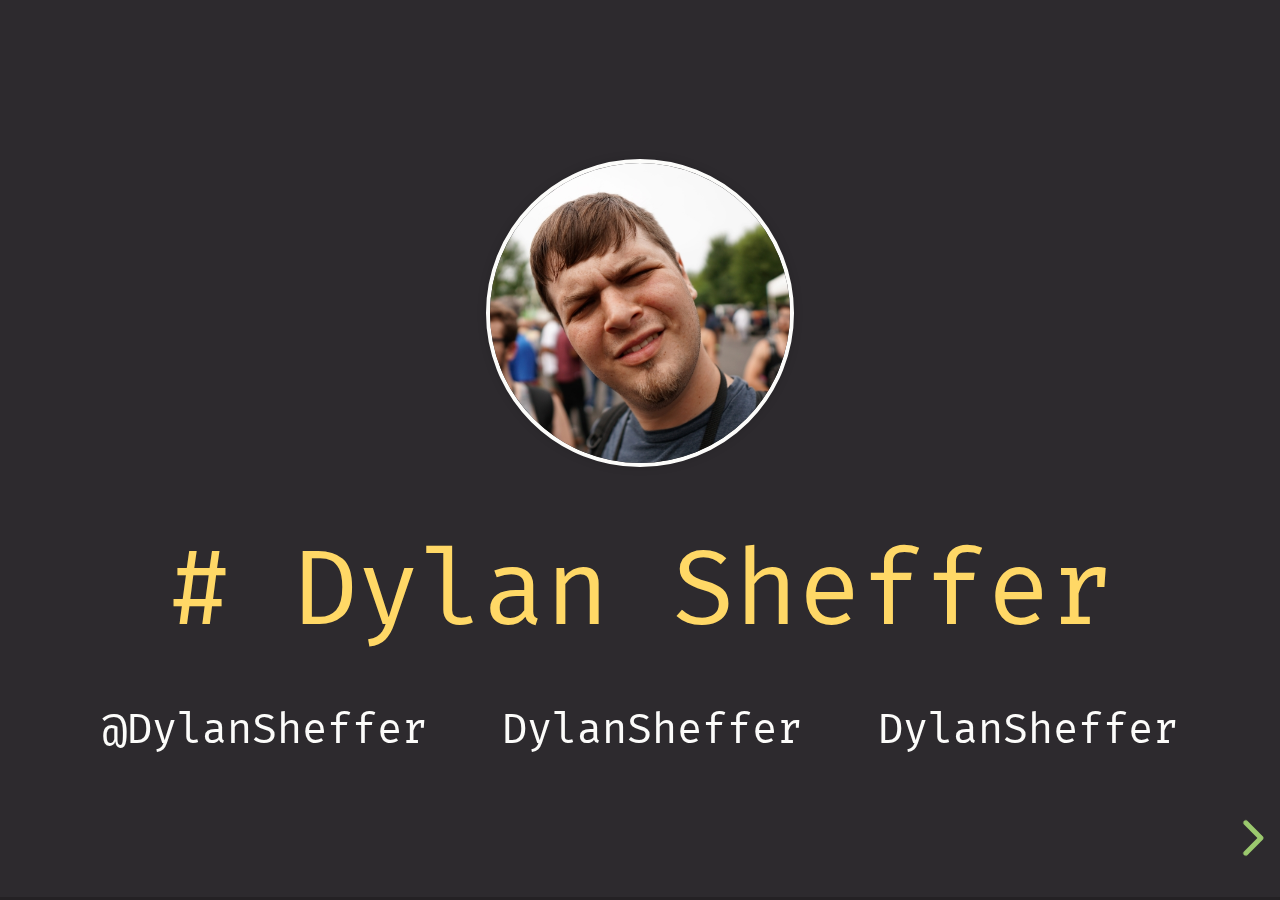
<file: index.html>
<!doctype html>
<html>

<head>
	<meta charset="utf-8">
	<meta name="viewport" content="width=device-width, initial-scale=1.0, maximum-scale=1.0, user-scalable=no">

	<title>Everyday Accessibility</title>

	<meta name="apple-mobile-web-app-capable" content="yes">
	<meta name="apple-mobile-web-app-status-bar-style" content="black-translucent">

	<meta name="viewport" content="width=device-width, initial-scale=1.0, maximum-scale=1.0, user-scalable=no">

	<link rel="stylesheet" href="css/reveal.css">
	<link rel="stylesheet" href="css/theme/dylan.css" id="theme">

	<link rel="stylesheet" href="https://use.fontawesome.com/releases/v5.3.1/css/all.css" integrity="sha384-mzrmE5qonljUremFsqc01SB46JvROS7bZs3IO2EmfFsd15uHvIt+Y8vEf7N7fWAU"
	 crossorigin="anonymous">

	<!-- Theme used for syntax highlighting of code -->
	<link rel="stylesheet" href="lib/css/monokai-pro.css">

	<!-- Printing and PDF exports -->
	<script>
		var link = document.createElement('link');
		link.rel = 'stylesheet';
		link.type = 'text/css';
		link.href = window.location.search.match(/print-pdf/gi) ? 'css/print/pdf.css' : 'css/print/paper.css';
		document.getElementsByTagName('head')[0].appendChild(link);
	</script>

	<!--[if lt IE 9]>
		<script src="lib/js/html5shiv.js"></script>
		<![endif]-->
</head>

<body>
	<div class="reveal">
			<div class="slides">

				<!-- Introduction -->
				<section>
					<div class="grid-rows">
						<div>
							<img class="circle-img med-img" src="resources/me-500px.jpg" alt="" />
						</div>
						<h1>Dylan Sheffer</h1>
						<ul class="flex-row content-center social">
							<li><i class="fab fa-twitter"></i> @DylanSheffer</li>
							<li><i class="fab fa-twitch"></i> DylanSheffer</li>
							<li><i class="fab fa-slack"></i> DylanSheffer</li>
						</ul>
					</div>
				</section>

				<!-- Title -->
				<section>
					<div class="">
						<h1>Everyday Accessibility</h1>
					</div>
					<aside class="notes">
						The motivation behind this talk is to give developers the background and resources needed to create inclusive websites and applications.
					</aside>
				</section>

				<section>
					<h1>Overview</h1>
					<ol>
						<li class="fragment">What accessibility is and why it is important</li>
						<li class="fragment">Foundational knowledge</li>
						<li class="fragment">How assistive tech interprets a website</li>
						<li class="fragment">Strategies for creating accessible page elements</li>
						<li class="fragment">Basic Testing Methods</li>
					</ol>
				</section>

				<section>
					<section>
						<div>
							<h1>What is Accessibility?</h1>
						</div>
					</section>
					<section>
						<div>
							<blockquote>Making your site usable by everybody regardless of ability.</blockquote>
							<div class="flex-row justify-space-around">
								<p class="fragment">Increase <br> Customer Pool</p>
								<p class="fragment">No Lawsuits</p>
								<p class="fragment">Better UX</p>
							</div>
						</div>
						<aside class="notes">
							Making your site usable for everyone has many benefits outside of creating a more inclusive experience.
							<br>
							There are also...
							<ol>
								<li>financial benefits from increasing potential customer base</li>
								<li>removes the possibility of a lawsuit for discriminatory practices</li>
								<li>increases the overall usability of your site</li>
							</ol>
						</aside>
					</section>
				</section>

				<!-- Serious Section / Disclaimer -->
				<section>
					<section>
						<h1>Real Talk</h1>
						<aside class="notes">
							Before I go any further, I wanted to talk about why it's critical we get accessibility right.
						</aside>
					</section>
					<section>
						<p class="large-text ">It is critical we do this right</p>
						<aside class="notes">
							<ul>
								<li>A11y isn't something we can debate about doing like using the latest javascript framework or using a new programming pattern.</li>
								<li>It is all of our responsibility, as developers, that we ensure the preservation of a fundamental human right. The access to information and self expression.</li>
								<li>Remember that all of us are only an accident or a few years of age from needing assistive technology in order live an independent lifestyle.</li>
								<li>So it's in all of our best interest to create an inclusive infrastructure for our increasingly digital lives.</li>
							</ul>
						</aside>
					</section>
				</section>

				<!-- WCAG -->
				<section>
					<section>
						<h1>WCAG</h1>
						<p class="fragment"><strong>Web Content Accessibility Guidelines</strong></p>
						<p class="fragment">The official guidelines published by the W3C on how to make the web accessible.</p>
						<div class="fragment">
							<div><img src="resources/webaim.png" alt="Web AIM Logo"></div>
							<p><a href="https://webaim.org/standards/wcag/checklist">Web AIM's WCAG Checklist</a></p>
						</div>
						<aside class="notes">
							The WCAG is a dense read and I think it's one of the reasons why developers are intimidated by accessibility.
							<br>
							<br>
							If you're struggling understanding what the WCAG is saying checkout the website webaim.org. It has a more digestible checklist of the WCAG.
							<br>
							<br>
							... The main idea of the WCAG is that we need to make our websites P.O.U.R
						</aside>
					</section>
					<section>
						<h2>P.O.U.R</h2>
						<div class="flex-row justify-space-around">
							<p class="fragment">Perceivable</p>
							<p class="fragment">Operable</p>
							<p class="fragment">Understandable</p>
							<p class="fragment">Robust</p>
						</div>
					</section>
					<section>
						<h3>Perceivable</h3>
						<p>
							Available to the senses either through the browser or through assistive technologies.
						</p>
						<aside class="notes">
							Mainly through vision and hearing.

							Assistive technologies include screen readers, screen enlargers, audio captions, etc.
						</aside>
					</section>
					<section>
						<h3>Operable</h3>
						<p>
							Users can interact with all controls and interactive elements using either the mouse, keyboard, or an assistive device.
						</p>
						<aside class="notes">
						</aside>
					</section>
					<section>
						<h3>Understandable</h3>
						<p>
							Content is clear and limits confusion and ambiguity.
						</p>
						<aside class="notes">
							This includes using explicit language for dialog actions, using simple language for content, and to not completely rely on metaphors like icons and changing colors for information.
						</aside>
					</section>
					<section>
						<h3>Robust</h3>
						<p>
							A wide range of technologies and devices can access the content.
						</p>

						<aside class="notes">
							Our sites need to be robust enough to be used in various contexts such as screen readers, screen enlargers, switches, etc.
							<br>
							<br>
							If you can verify that your site is P.O.U.R, then you likely don't have an accessibility issue.

						</aside>
					</section>
				</section>

				<!-- Types of Disabilities -->
				<section>
					<section>
						<h1>Types of Disabilities</h1>
						<div class="flex-row justify-space-around">
							<p class="fragment">Motor</p>
							<p class="fragment">Visual</p>
							<p class="fragment">Auditory</p>
						</div>
						<br>
						<br>
						<div class="flex-row justify-space-around">
							<p class="fragment">Cognitive</p>
							<p class="fragment">Neurological</p>
							<p class="fragment">Temporary</p>
						</div>
						<aside class="notes">
						</aside>
					</section>
				</section>

				<section>
					<section>
						<h1>How does assistive tech work with websites?</h1>
						<p class="fragment">The browser scans the HTML code and creates both the DOM and the Accessibility Tree.</p>
					</section>
					<section>
						<h2>Accessibility Tree</h2>
						<div class="fragment">
							<p>A tree representation of the webpage that contains all meta-data about every page element.</p>
							<div>
								<img src="./resources/a11y-tree.png" alt="Accessibility Tree of a form">
							</div>
						</div>
						<aside class="notes">
							Assistive tech reads the Accessibility Tree from top to bottom. This means that the order of content in your document matters a lot to assistive technology.
						</aside>
					</section>
					<section>
						<h3>What Assistive Tech Sees from the Tree</h3>
						<div class="flex-row justify-space-around">
							<p class="fragment">
								Name
							</p>
							<p class="fragment">
								State
							</p>
							<p class="fragment">
								Role
							</p>
							<p class="fragment">
								Value
							</p>
						</div>
					</p>
					<aside class="notes">

					</aside>
					</section>
					<section>
							<h2>WAI-ARIA</h2>
							<div class="flex-row justify-space-around">
								<blockquote class="fragment">
									Web Accessibility Initiative - Accessible Rich Internet Applications
								</blockquote>
							</div>
							<p class="fragment">Powerful tool that allows the developer to directly modify the accessibility tree.</p>
						</p>
						</section>
						<section>
							<h3>Number 1 Rule for using ARIA</h3>
							<p class="fragment">No ARIA is better than Bad ARIA</p>
							<p class="fragment">ARIA can modify an element's state, role, and properties, so using ARIA incorrectly misrepresents an element on a page.</p>
							<br>
							<p class="fragment"><i>Example:</i> Imagine a paragraph tag was styled to look like an input.</p>
						</section>
				</section>
				<section>
					<section>
						<h1>Strategies for Building Accessible Page Elements</h1>
					</section>
					<section>
						<h2>Use native HTML elements whenever possible</h2>
						<div class="">
							<p class="fragment">HTML is accessible by default and will have the proper semantics.</p>
						</div>
					</p>
					<aside class="notes">
					</aside>
					</section>
					<section>
						<h3>Code Example - Custom Button vs Native Button</h3>
						<aside class="notes">
								https://codepen.io/dylansheffer/pen/qBWPGXG
						</aside>
					</section>
					<section>
						<h2>Consult the WAI-ARIA Authoring Practices first when you need to create a custom element</h2>
						<br>
						<a class="fragment" href="https://www.w3.org/TR/wai-aria-practices-1.1">W3C's guide on ARIA authoring</a>
					</section>
					<section>
						<h2>Use Property Selectors Over Classes In CSS</h2>
						<p class="fragment">It eliminates bloat from your HTML and clarifies your CSS.</p>
						<div class="flex-row fragment">
							<div class="">
								<pre><code>
// Semantic Selectors
input:invalid,
[aria-invalid] {
	border: 4px dotted #f64100;
}
								</code></pre>
							</div>
							<div>
							<pre><code>
// BEM Styled Class Selectors
input.input__invalid {
	border: 4px dotted #f64100;
}
							</code></pre>
							</div>
						</div>
					</section>
					<section>
						<h2>Add Visually Hidden Markup</h2>
						<p class="fragment">A lot of information is understood visually via context.</p>
						<p class="fragment">Additional markup can be used to bridge that gap</p>
					</section>
					<section>
						<h3>Code Example - Search Box</h3>
						<aside class="notes">https://codepen.io/dylansheffer/pen/LYPOrja</aside>
					</section>
				</section>
				<section>
					<section>
						<h1>Testing for Accessibility</h1>
					</section>
					<section>
						<h2>Types of Testing</h2>
						<p class="fragment">Automatic</p>
						<p class="fragment">Manual</p>
					</section>
					<section>
						<h2>Accessibility Insights By Microsoft</h2>
					</section>
					<section>
						<h3>Demo</h3>
					</section>
				</section>
				<section>
					<h1>Thank You!</h1>
					<br>
					<p class="large-text fragment">Questions⁉</p>
				</section>
				<section>
					<h1>Tools and Resources</h1>
					<ul>
						<li class="small-text"><a href="https://inclusive-components.design/">Heydon Pickering- Inclusive Components</a></li>
						<li class="small-text"><a href="https://abookapart.com/products/accessibility-for-everyone">Laura Kalbag- Accessibility For Everyone</a></li>
						<li class="small-text"><a href="https://webaim.org/">WebAIM - Excellent Guides and Articles</a></li>
						<li class="small-text"><a href="https://www.deque.com/">Excellent Tools, webinars, guides, podcasts, etc</a></li>
						<li class="small-text"><a href="https://www.youtube.com/watch?v=Ag3DMNbL_ig&list=PLNYkxOF6rcICWx0C9LVWWVqvHlYJyqw7g">A11y Cast with Rob Dodson</a></li>
						<li class="small-text"><a href="https://developers.google.com/web/fundamentals/accessibility/">Google Developer Accessibility Docs</a></li>
						<li class="small-text"><a href="https://ebay.gitbooks.io/oatmeal/content/">OATMEAL - EBay's Open Accessibility Guidelines</a></li>
						<li class="small-text"><a href="https://a11yproject.com/checklist">A11y Project - Beginners Checklist</a></li>
						<li class="small-text"><a href="https://www.deque.com/axe/">aXe Accessibility Audit Plugin</a></li>
						<li class="small-text"><a href="https://squizlabs.github.io/HTML_CodeSniffer/">HTML Code Sniffer</a></li>
						<li class="small-text"><a href="https://incl.ca/archives/">Part of a Whole Blog</a></li>
						<li class="small-text"><a href="https://ui.reach.tech/">Reach - Accessible React Components</a></li>
						<li class="small-text"><a href="https://bulbenergy.github.io/bulb-audit/">Bulb Audit - Open Sourced Professional A11y Audit</a></li>
						<li class="small-text"><a href="http://colorsafe.co/">Color Safe - A11y Color Pallet Generator</a></li>
						<li class="small-text"><a href="https://accessibility.18f.gov/">18f - A11y Guide</a></li>
						<li class="small-text"><a href="http://chromelens.xyz/">Color Blindness Simulator for Chrome</a></li>
					</ul>
				</section>
			</div>

		<script src="lib/js/head.min.js"></script>
		<script src="js/reveal.js"></script>

		<script>

			// More info https://github.com/hakimel/reveal.js#configuration
			Reveal.initialize({
				controls: true,
				progress: true,
				history: true,
				center: true,
				transition: 'slide', // none/fade/slide/convex/concave/zoom
				// The "normal" size of the presentation, aspect ratio will be preserved
				// when the presentation is scaled to fit different resolutions. Can be
				// specified using percentage units.
				width: "100%",
				height: "100%",
				// Factor of the display size that should remain empty around the content
				margin: 0.1,

				// Bounds for smallest/largest possible scale to apply to content
				// minScale: 1,
				// maxScale: 1,

				// More info https://github.com/hakimel/reveal.js#dependencies
				dependencies: [
					{ src: 'lib/js/classList.js', condition: function () { return !document.body.classList; } },
					{ src: 'plugin/markdown/marked.js', condition: function () { return !!document.querySelector('[data-markdown]'); } },
					{ src: 'plugin/markdown/markdown.js', condition: function () { return !!document.querySelector('[data-markdown]'); } },
					{ src: 'plugin/highlight/highlight.js', async: true, callback: function () { hljs.initHighlightingOnLoad(); } },
					{ src: 'plugin/search/search.js', async: true },
					{ src: 'plugin/notes/notes.js', async: true }
				]
			});

		</script>
</body>

</html>
</file>
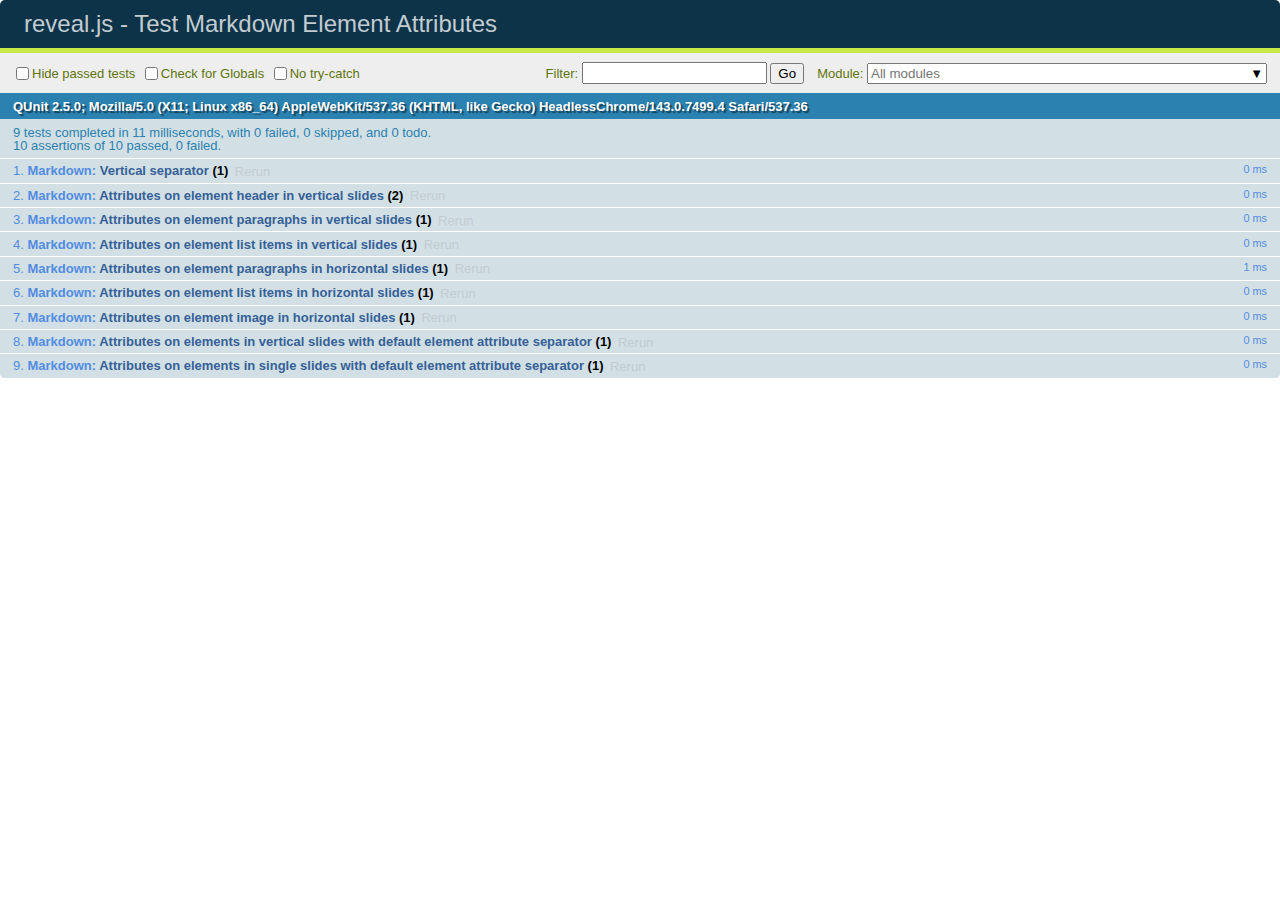
<file: test/test-markdown-element-attributes.html>
<!doctype html>
<html lang="en">

	<head>
		<meta charset="utf-8">

		<title>reveal.js - Test Markdown Element Attributes</title>

		<link rel="stylesheet" href="../css/reveal.css">
		<link rel="stylesheet" href="qunit-2.5.0.css">
	</head>

	<body style="overflow: auto;">

		<div id="qunit"></div>
		<div id="qunit-fixture"></div>

		<div class="reveal" style="display: none;">

			<div class="slides">

				<!-- <section data-markdown="example.md" data-separator="^\n\n\n" data-separator-vertical="^\n\n"></section> -->

				<!-- Slides are separated by newline + three dashes + newline, vertical slides identical but two dashes -->
				<section data-markdown data-separator="^\n---\n$" data-separator-vertical="^\n--\n$" data-element-attributes="{_\s*?([^}]+?)}">>
					<script type="text/template">
						## Slide 1.1
						<!-- {_class="fragment fade-out" data-fragment-index="1"} -->

						--

						## Slide 1.2
						<!-- {_class="fragment shrink"} -->

						Paragraph 1
						<!-- {_class="fragment grow"} -->

						Paragraph 2
						<!-- {_class="fragment grow"} -->

						- list item 1 <!-- {_class="fragment grow"} -->
						- list item 2 <!-- {_class="fragment grow"} -->
						- list item 3 <!-- {_class="fragment grow"} -->


						---

						## Slide 2


						Paragraph 1.2  
						multi-line <!-- {_class="fragment highlight-red"} -->

						Paragraph 2.2 <!-- {_class="fragment highlight-red"} -->

						Paragraph 2.3 <!-- {_class="fragment highlight-red"} -->

						Paragraph 2.4 <!-- {_class="fragment highlight-red"} -->

						- list item 1 <!-- {_class="fragment highlight-green"} -->
						- list item 2<!-- {_class="fragment highlight-green"} -->
						- list item 3<!-- {_class="fragment highlight-green"} -->
						- list item 4
						<!-- {_class="fragment highlight-green"} -->
						- list item 5<!-- {_class="fragment highlight-green"} -->

						Test

						![Example Picture](examples/assets/image2.png)
						<!-- {_class="reveal stretch"} -->

					</script>
				</section>



				<section 	data-markdown data-separator="^\n\n\n"
									data-separator-vertical="^\n\n"
									data-separator-notes="^Note:"
									data-charset="utf-8">
					<script type="text/template">
						# Test attributes in Markdown with default separator
						## Slide 1 Def <!-- .element: class="fragment highlight-red" data-fragment-index="1" -->


						## Slide 2 Def
						<!-- .element: class="fragment highlight-red" -->

					</script>
				</section>

				<section data-markdown>
				  <script type="text/template">
					## Hello world
					A paragraph
					<!-- .element: class="fragment highlight-blue" -->
				  </script>
				</section>

				<section data-markdown>
				  <script type="text/template">
					## Hello world

					Multiple  
					Line
					<!-- .element: class="fragment highlight-blue" -->
				  </script>
				</section>

				<section data-markdown>
				  <script type="text/template">
					## Hello world

					Test<!-- .element: class="fragment highlight-blue" -->

					More Test
				  </script>
				</section>


			</div>

		</div>

		<script src="../lib/js/head.min.js"></script>
		<script src="../js/reveal.js"></script>
		<script src="../plugin/markdown/marked.js"></script>
		<script src="../plugin/markdown/markdown.js"></script>
		<script src="qunit-2.5.0.js"></script>

		<script src="test-markdown-element-attributes.js"></script>

	</body>
</html>
</file>
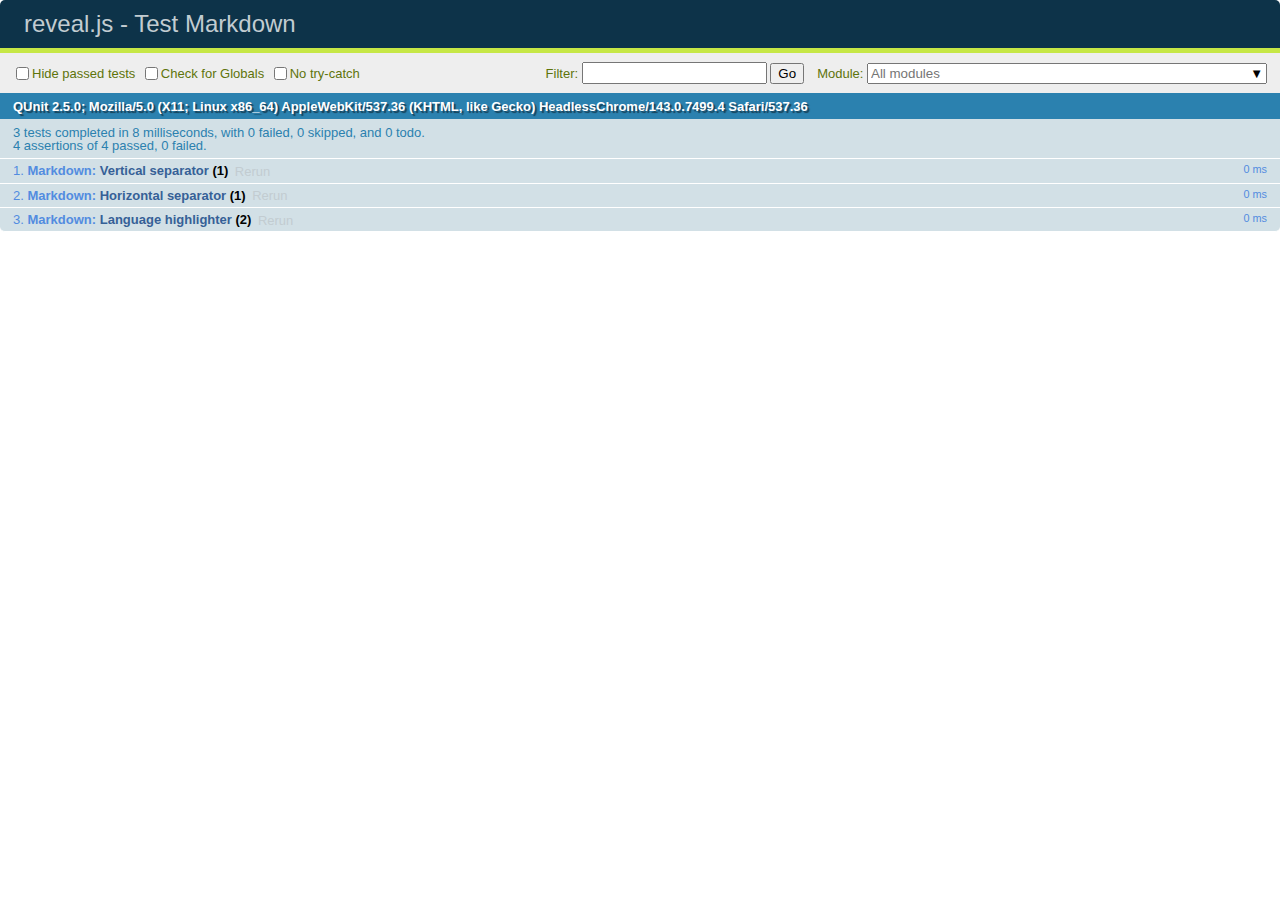
<file: test/test-markdown-external.html>
<!doctype html>
<html lang="en">

	<head>
		<meta charset="utf-8">

		<title>reveal.js - Test Markdown</title>

		<link rel="stylesheet" href="../css/reveal.css">
		<link rel="stylesheet" href="qunit-2.5.0.css">
	</head>

	<body style="overflow: auto;">

		<div id="qunit"></div>
  		<div id="qunit-fixture"></div>

		<div class="reveal" style="display: none;">

			<div class="slides">
				<section data-markdown="simple.md" data-separator="^\r?\n\r?\n\r?\n" data-separator-vertical="^\r?\n\r?\n"></section>
			</div>

		</div>

		<script src="../lib/js/head.min.js"></script>
		<script src="../js/reveal.js"></script>
		<script src="../plugin/highlight/highlight.js"></script>
		<script src="../plugin/markdown/marked.js"></script>
		<script src="../plugin/markdown/markdown.js"></script>
		<script src="qunit-2.5.0.js"></script>

		<script src="test-markdown-external.js"></script>

	</body>
</html>
</file>
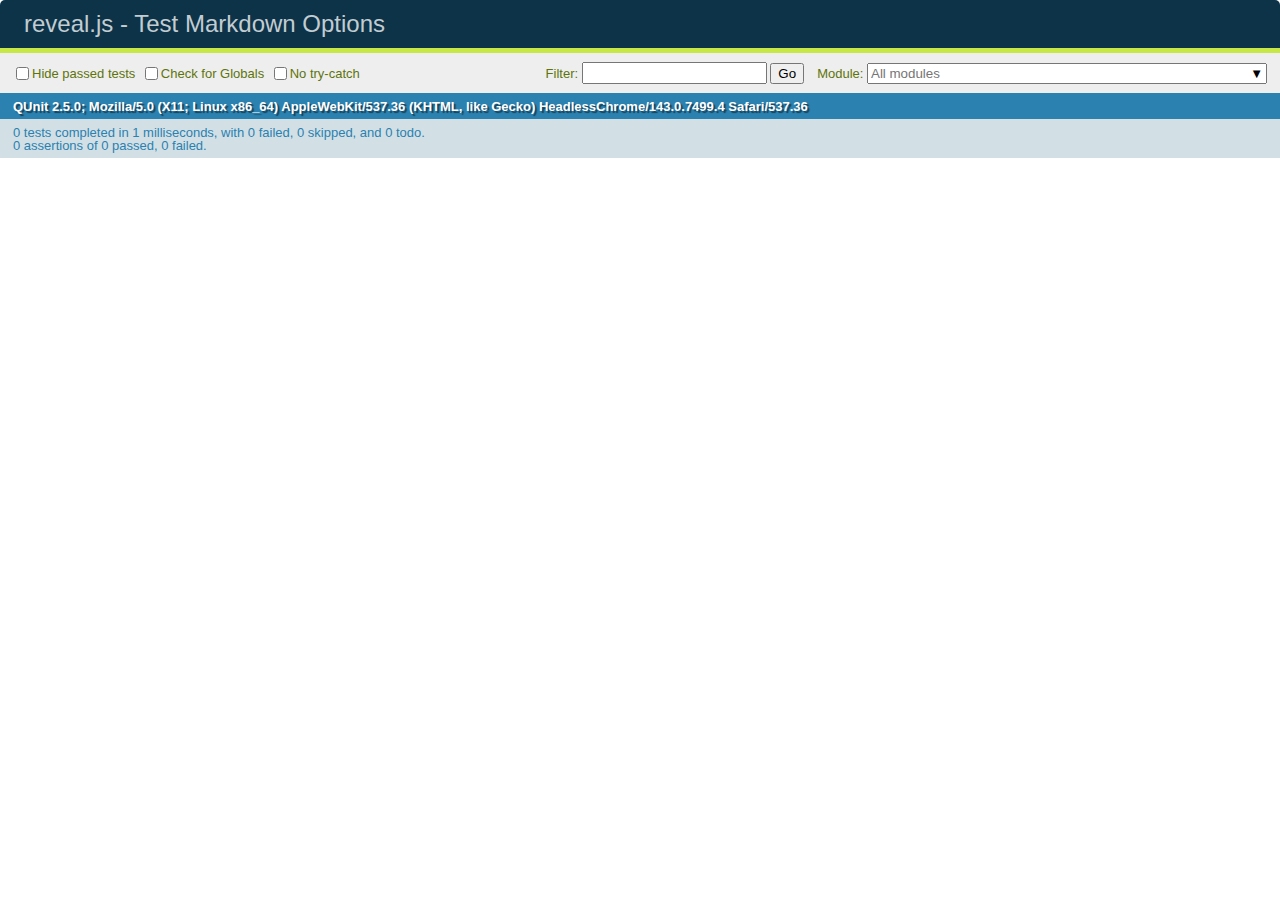
<file: test/test-markdown-options.html>
<!doctype html>
<html lang="en">

	<head>
		<meta charset="utf-8">

		<title>reveal.js - Test Markdown Options</title>

		<link rel="stylesheet" href="../css/reveal.css">
		<link rel="stylesheet" href="qunit-2.5.0.css">
	</head>

	<body style="overflow: auto;">

		<div id="qunit"></div>
		<div id="qunit-fixture"></div>

		<div class="reveal" style="display: none;">

			<div class="slides">

				<section data-markdown>
					<script type="text/template">
						## Testing Markdown Options

						This "slide" should contain 'smart' quotes.
					</script>
				</section>

			</div>

		</div>

		<script src="../lib/js/head.min.js"></script>
		<script src="../js/reveal.js"></script>
		<script src="qunit-2.5.0.js"></script>

		<script src="test-markdown-options.js"></script>

	</body>
</html>
</file>
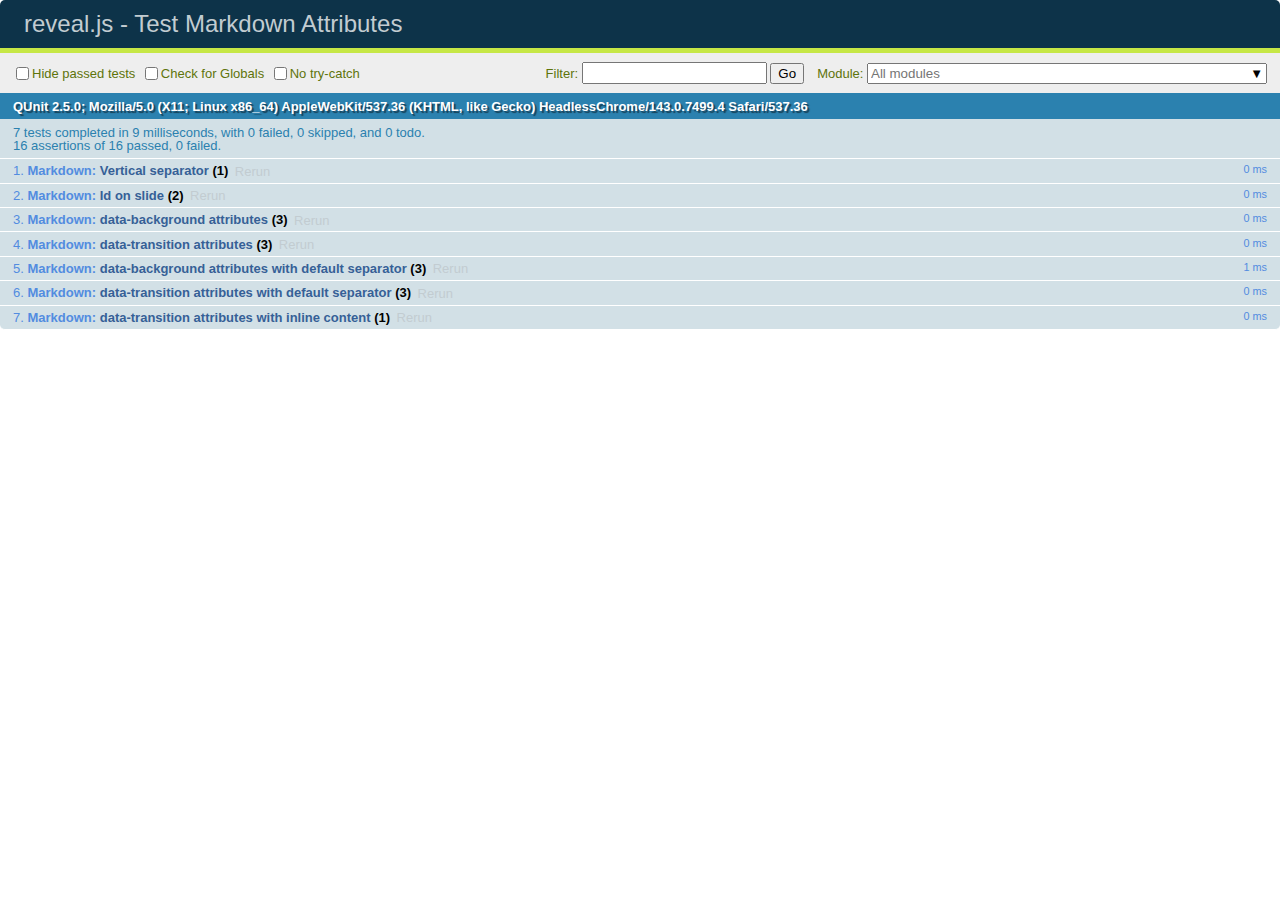
<file: test/test-markdown-slide-attributes.html>
<!doctype html>
<html lang="en">

	<head>
		<meta charset="utf-8">

		<title>reveal.js - Test Markdown Attributes</title>

		<link rel="stylesheet" href="../css/reveal.css">
		<link rel="stylesheet" href="qunit-2.5.0.css">
	</head>

	<body style="overflow: auto;">

		<div id="qunit"></div>
		<div id="qunit-fixture"></div>

		<div class="reveal" style="display: none;">

			<div class="slides">

				<!-- <section data-markdown="example.md" data-separator="^\n\n\n" data-separator-vertical="^\n\n"></section> -->

				<!-- Slides are separated by three lines, vertical slides by two lines, attributes are one any line starting with (spaces and) two dashes -->
				<section 	data-markdown data-separator="^\n\n\n"
									data-separator-vertical="^\n\n"
									data-separator-notes="^Note:"
									data-attributes="--\s(.*?)$"
									data-charset="utf-8">
					<script type="text/template">
						# Test attributes in Markdown
						## Slide 1



						## Slide 2
						<!-- -- id="slide2" data-transition="zoom" data-background="#A0C66B" -->


						## Slide 2.1
						<!-- -- data-background="#ff0000" data-transition="fade" -->


						## Slide 2.2
						[Link to Slide2](#/slide2)



						## Slide 3
						<!-- -- data-transition="zoom" data-background="#C6916B" -->



						## Slide 4
					</script>
				</section>

				<section 	data-markdown data-separator="^\n\n\n"
									data-separator-vertical="^\n\n"
									data-separator-notes="^Note:"
									data-charset="utf-8">
					<script type="text/template">
						# Test attributes in Markdown with default separator
						## Slide 1 Def



						## Slide 2 Def
						<!-- .slide: id="slide2def" data-transition="concave" data-background="#A7C66B" -->


						## Slide 2.1 Def
						<!-- .slide: data-background="#f70000" data-transition="page" -->


						## Slide 2.2 Def
						[Link to Slide2](#/slide2def)



						## Slide 3 Def
						<!-- .slide: data-transition="concave" data-background="#C7916B" -->



						## Slide 4
					</script>
				</section>

				<section data-markdown>
					<script type="text/template">
						<!-- .slide: data-background="#ff0000" -->
						## Hello world
					</script>
				</section>

				<section data-markdown>
					<script type="text/template">
						## Hello world
						<!-- .slide: data-background="#ff0000" -->
					</script>
				</section>

				<section data-markdown>
					<script type="text/template">
						## Hello world

						Test
						<!-- .slide: data-background="#ff0000" -->

						More Test
					</script>
				</section>

			</div>

		</div>

		<script src="../lib/js/head.min.js"></script>
		<script src="../js/reveal.js"></script>
		<script src="../plugin/markdown/marked.js"></script>
		<script src="../plugin/markdown/markdown.js"></script>
		<script src="qunit-2.5.0.js"></script>

		<script src="test-markdown-slide-attributes.js"></script>

	</body>
</html>
</file>
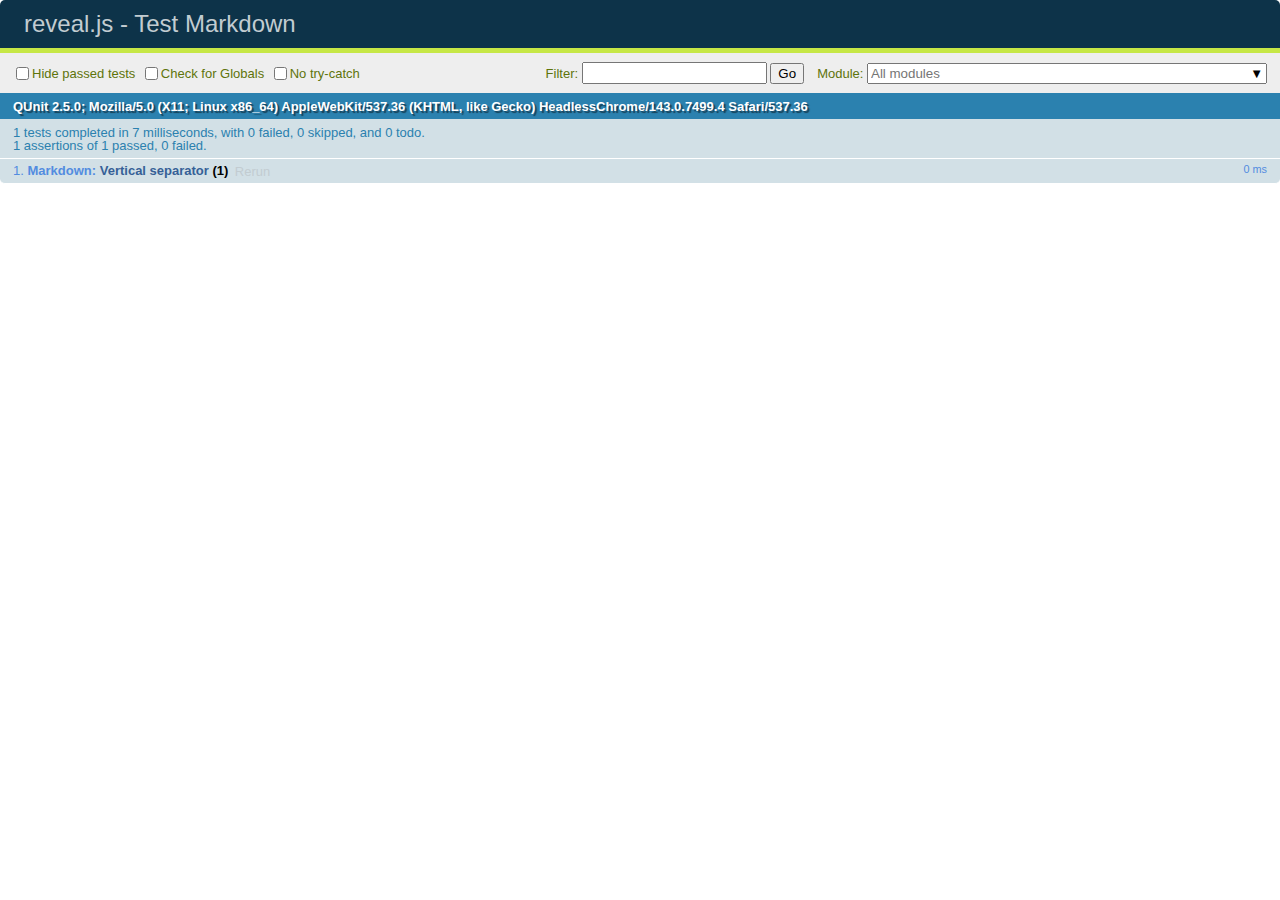
<file: test/test-markdown.html>
<!doctype html>
<html lang="en">

	<head>
		<meta charset="utf-8">

		<title>reveal.js - Test Markdown</title>

		<link rel="stylesheet" href="../css/reveal.css">
		<link rel="stylesheet" href="qunit-2.5.0.css">
	</head>

	<body style="overflow: auto;">

		<div id="qunit"></div>
		<div id="qunit-fixture"></div>

		<div class="reveal" style="display: none;">

			<div class="slides">

				<!-- <section data-markdown="example.md" data-separator="^\n\n\n" data-separator-vertical="^\n\n"></section> -->

				<!-- Slides are separated by newline + three dashes + newline, vertical slides identical but two dashes -->
				<section data-markdown data-separator="^\n---\n$" data-separator-vertical="^\n--\n$">
					<script type="text/template">
						## Slide 1.1

						--

						## Slide 1.2

						---

						## Slide 2
					</script>
				</section>

			</div>

		</div>

		<script src="../lib/js/head.min.js"></script>
		<script src="../js/reveal.js"></script>
		<script src="../plugin/markdown/marked.js"></script>
		<script src="../plugin/markdown/markdown.js"></script>
		<script src="qunit-2.5.0.js"></script>

		<script src="test-markdown.js"></script>

	</body>
</html>
</file>
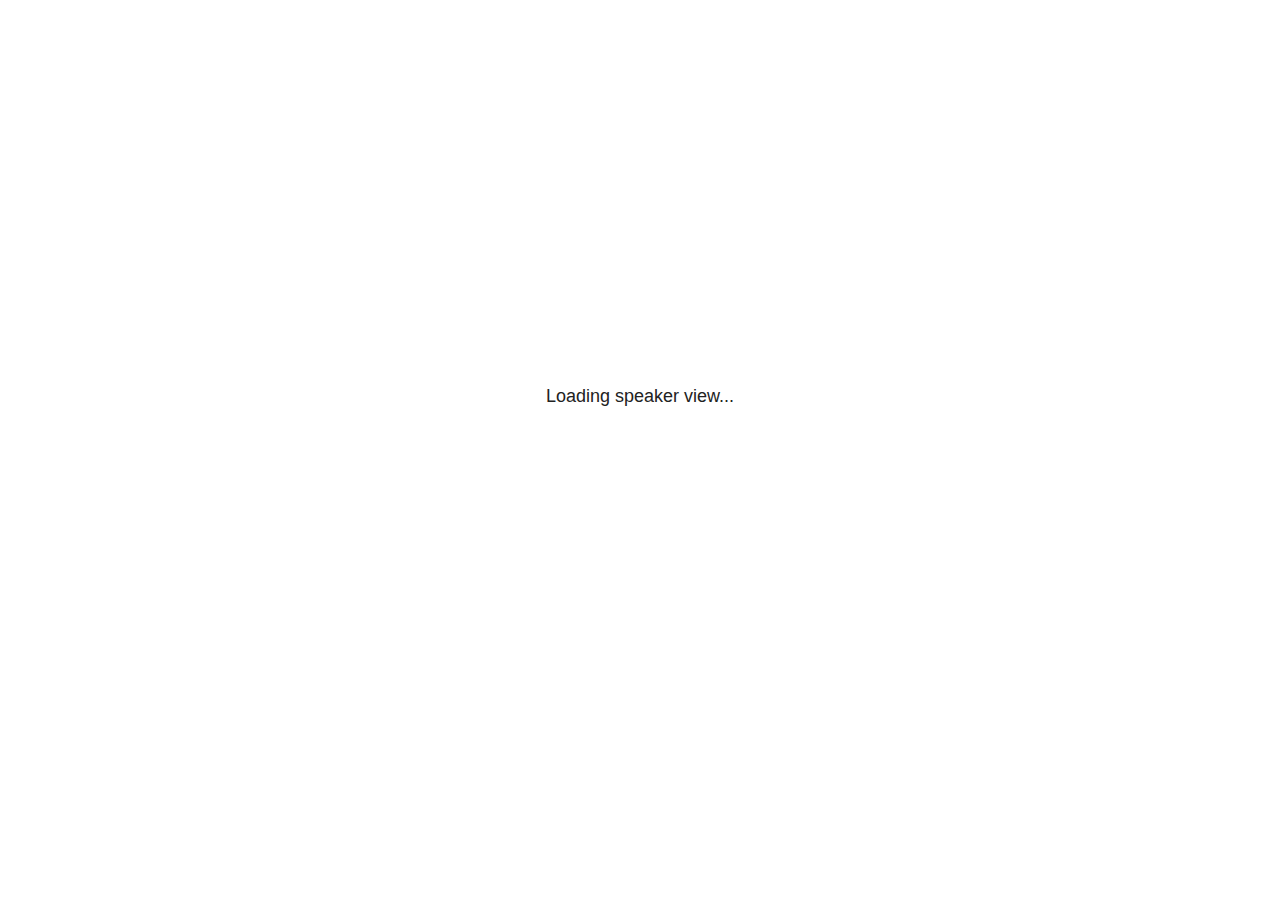
<file: plugin/notes/notes.html>
<!doctype html>
<html lang="en">
	<head>
		<meta charset="utf-8">

		<title>reveal.js - Slide Notes</title>

		<style>
			body {
				font-family: Helvetica;
				font-size: 18px;
			}

			#current-slide,
			#upcoming-slide,
			#speaker-controls {
				padding: 6px;
				box-sizing: border-box;
				-moz-box-sizing: border-box;
			}

			#current-slide iframe,
			#upcoming-slide iframe {
				width: 100%;
				height: 100%;
				border: 1px solid #ddd;
			}

			#current-slide .label,
			#upcoming-slide .label {
				position: absolute;
				top: 10px;
				left: 10px;
				z-index: 2;
			}

			#connection-status {
				position: absolute;
				top: 0;
				left: 0;
				width: 100%;
				height: 100%;
				z-index: 20;
				padding: 30% 20% 20% 20%;
				font-size: 18px;
				color: #222;
				background: #fff;
				text-align: center;
				box-sizing: border-box;
				line-height: 1.4;
			}

			.overlay-element {
				height: 34px;
				line-height: 34px;
				padding: 0 10px;
				text-shadow: none;
				background: rgba( 220, 220, 220, 0.8 );
				color: #222;
				font-size: 14px;
			}

			.overlay-element.interactive:hover {
				background: rgba( 220, 220, 220, 1 );
			}

			#current-slide {
				position: absolute;
				width: 60%;
				height: 100%;
				top: 0;
				left: 0;
				padding-right: 0;
			}

			#upcoming-slide {
				position: absolute;
				width: 40%;
				height: 40%;
				right: 0;
				top: 0;
			}

			/* Speaker controls */
			#speaker-controls {
				position: absolute;
				top: 40%;
				right: 0;
				width: 40%;
				height: 60%;
				overflow: auto;
				font-size: 18px;
			}

				.speaker-controls-time.hidden,
				.speaker-controls-notes.hidden {
					display: none;
				}

				.speaker-controls-time .label,
				.speaker-controls-pace .label,
				.speaker-controls-notes .label {
					text-transform: uppercase;
					font-weight: normal;
					font-size: 0.66em;
					color: #666;
					margin: 0;
				}

				.speaker-controls-time, .speaker-controls-pace {
					border-bottom: 1px solid rgba( 200, 200, 200, 0.5 );
					margin-bottom: 10px;
					padding: 10px 16px;
					padding-bottom: 20px;
					cursor: pointer;
				}

				.speaker-controls-time .reset-button {
					opacity: 0;
					float: right;
					color: #666;
					text-decoration: none;
				}
				.speaker-controls-time:hover .reset-button {
					opacity: 1;
				}

				.speaker-controls-time .timer,
				.speaker-controls-time .clock {
					width: 50%;
				}

				.speaker-controls-time .timer,
				.speaker-controls-time .clock,
				.speaker-controls-time .pacing .hours-value,
				.speaker-controls-time .pacing .minutes-value,
				.speaker-controls-time .pacing .seconds-value {
					font-size: 1.9em;
				}

				.speaker-controls-time .timer {
					float: left;
				}

				.speaker-controls-time .clock {
					float: right;
					text-align: right;
				}

				.speaker-controls-time span.mute {
					opacity: 0.3;
				}

				.speaker-controls-time .pacing-title {
					margin-top: 5px;
				}

				.speaker-controls-time .pacing.ahead {
					color: blue;
				}

				.speaker-controls-time .pacing.on-track {
					color: green;
				}

				.speaker-controls-time .pacing.behind {
					color: red;
				}

				.speaker-controls-notes {
					padding: 10px 16px;
				}

				.speaker-controls-notes .value {
					margin-top: 5px;
					line-height: 1.4;
					font-size: 1.2em;
				}

			/* Layout selector */
			#speaker-layout {
				position: absolute;
				top: 10px;
				right: 10px;
				color: #222;
				z-index: 10;
			}
				#speaker-layout select {
					position: absolute;
					width: 100%;
					height: 100%;
					top: 0;
					left: 0;
					border: 0;
					box-shadow: 0;
					cursor: pointer;
					opacity: 0;

					font-size: 1em;
					background-color: transparent;

					-moz-appearance: none;
					-webkit-appearance: none;
					-webkit-tap-highlight-color: rgba(0, 0, 0, 0);
				}

				#speaker-layout select:focus {
					outline: none;
					box-shadow: none;
				}

			.clear {
				clear: both;
			}

			/* Speaker layout: Wide */
			body[data-speaker-layout="wide"] #current-slide,
			body[data-speaker-layout="wide"] #upcoming-slide {
				width: 50%;
				height: 45%;
				padding: 6px;
			}

			body[data-speaker-layout="wide"] #current-slide {
				top: 0;
				left: 0;
			}

			body[data-speaker-layout="wide"] #upcoming-slide {
				top: 0;
				left: 50%;
			}

			body[data-speaker-layout="wide"] #speaker-controls {
				top: 45%;
				left: 0;
				width: 100%;
				height: 50%;
				font-size: 1.25em;
			}

			/* Speaker layout: Tall */
			body[data-speaker-layout="tall"] #current-slide,
			body[data-speaker-layout="tall"] #upcoming-slide {
				width: 45%;
				height: 50%;
				padding: 6px;
			}

			body[data-speaker-layout="tall"] #current-slide {
				top: 0;
				left: 0;
			}

			body[data-speaker-layout="tall"] #upcoming-slide {
				top: 50%;
				left: 0;
			}

			body[data-speaker-layout="tall"] #speaker-controls {
				padding-top: 40px;
				top: 0;
				left: 45%;
				width: 55%;
				height: 100%;
				font-size: 1.25em;
			}

			/* Speaker layout: Notes only */
			body[data-speaker-layout="notes-only"] #current-slide,
			body[data-speaker-layout="notes-only"] #upcoming-slide {
				display: none;
			}

			body[data-speaker-layout="notes-only"] #speaker-controls {
				padding-top: 40px;
				top: 0;
				left: 0;
				width: 100%;
				height: 100%;
				font-size: 1.25em;
			}

			@media screen and (max-width: 1080px) {
				body[data-speaker-layout="default"] #speaker-controls {
					font-size: 16px;
				}
			}

			@media screen and (max-width: 900px) {
				body[data-speaker-layout="default"] #speaker-controls {
					font-size: 14px;
				}
			}

			@media screen and (max-width: 800px) {
				body[data-speaker-layout="default"] #speaker-controls {
					font-size: 12px;
				}
			}

		</style>
	</head>

	<body>

		<div id="connection-status">Loading speaker view...</div>

		<div id="current-slide"></div>
		<div id="upcoming-slide"><span class="overlay-element label">Upcoming</span></div>
		<div id="speaker-controls">
			<div class="speaker-controls-time">
				<h4 class="label">Time <span class="reset-button">Click to Reset</span></h4>
				<div class="clock">
					<span class="clock-value">0:00 AM</span>
				</div>
				<div class="timer">
					<span class="hours-value">00</span><span class="minutes-value">:00</span><span class="seconds-value">:00</span>
				</div>
				<div class="clear"></div>

				<h4 class="label pacing-title" style="display: none">Pacing – Time to finish current slide</h4>
				<div class="pacing" style="display: none">
					<span class="hours-value">00</span><span class="minutes-value">:00</span><span class="seconds-value">:00</span>
				</div>
			</div>

			<div class="speaker-controls-notes hidden">
				<h4 class="label">Notes</h4>
				<div class="value"></div>
			</div>
		</div>
		<div id="speaker-layout" class="overlay-element interactive">
			<span class="speaker-layout-label"></span>
			<select class="speaker-layout-dropdown"></select>
		</div>

		<script src="../../plugin/markdown/marked.js"></script>
		<script>

			(function() {

				var notes,
					notesValue,
					currentState,
					currentSlide,
					upcomingSlide,
					layoutLabel,
					layoutDropdown,
					connected = false;

				var SPEAKER_LAYOUTS = {
					'default': 'Default',
					'wide': 'Wide',
					'tall': 'Tall',
					'notes-only': 'Notes only'
				};

				setupLayout();

				var connectionStatus = document.querySelector( '#connection-status' );
				var connectionTimeout = setTimeout( function() {
					connectionStatus.innerHTML = 'Error connecting to main window.<br>Please try closing and reopening the speaker view.';
				}, 5000 );

				window.addEventListener( 'message', function( event ) {

					clearTimeout( connectionTimeout );
					connectionStatus.style.display = 'none';

					var data = JSON.parse( event.data );

					// The overview mode is only useful to the reveal.js instance
					// where navigation occurs so we don't sync it
					if( data.state ) delete data.state.overview;

					// Messages sent by the notes plugin inside of the main window
					if( data && data.namespace === 'reveal-notes' ) {
						if( data.type === 'connect' ) {
							handleConnectMessage( data );
						}
						else if( data.type === 'state' ) {
							handleStateMessage( data );
						}
					}
					// Messages sent by the reveal.js inside of the current slide preview
					else if( data && data.namespace === 'reveal' ) {
						if( /ready/.test( data.eventName ) ) {
							// Send a message back to notify that the handshake is complete
							window.opener.postMessage( JSON.stringify({ namespace: 'reveal-notes', type: 'connected'} ), '*' );
						}
						else if( /slidechanged|fragmentshown|fragmenthidden|paused|resumed/.test( data.eventName ) && currentState !== JSON.stringify( data.state ) ) {

							window.opener.postMessage( JSON.stringify({ method: 'setState', args: [ data.state ]} ), '*' );

						}
					}

				} );

				/**
				 * Called when the main window is trying to establish a
				 * connection.
				 */
				function handleConnectMessage( data ) {

					if( connected === false ) {
						connected = true;

						setupIframes( data );
						setupKeyboard();
						setupNotes();
						setupTimer();
					}

				}

				/**
				 * Called when the main window sends an updated state.
				 */
				function handleStateMessage( data ) {

					// Store the most recently set state to avoid circular loops
					// applying the same state
					currentState = JSON.stringify( data.state );

					// No need for updating the notes in case of fragment changes
					if ( data.notes ) {
						notes.classList.remove( 'hidden' );
						notesValue.style.whiteSpace = data.whitespace;
						if( data.markdown ) {
							notesValue.innerHTML = marked( data.notes );
						}
						else {
							notesValue.innerHTML = data.notes;
						}
					}
					else {
						notes.classList.add( 'hidden' );
					}

					// Update the note slides
					currentSlide.contentWindow.postMessage( JSON.stringify({ method: 'setState', args: [ data.state ] }), '*' );
					upcomingSlide.contentWindow.postMessage( JSON.stringify({ method: 'setState', args: [ data.state ] }), '*' );
					upcomingSlide.contentWindow.postMessage( JSON.stringify({ method: 'next' }), '*' );

				}

				// Limit to max one state update per X ms
				handleStateMessage = debounce( handleStateMessage, 200 );

				/**
				 * Forward keyboard events to the current slide window.
				 * This enables keyboard events to work even if focus
				 * isn't set on the current slide iframe.
				 *
				 * Block F5 default handling, it reloads and disconnects
				 * the speaker notes window.
				 */
				function setupKeyboard() {

					document.addEventListener( 'keydown', function( event ) {
						if( event.keyCode === 116 || ( event.metaKey && event.keyCode === 82 ) ) {
							event.preventDefault();
							return false;
						}
						currentSlide.contentWindow.postMessage( JSON.stringify({ method: 'triggerKey', args: [ event.keyCode ] }), '*' );
					} );

				}

				/**
				 * Creates the preview iframes.
				 */
				function setupIframes( data ) {

					var params = [
						'receiver',
						'progress=false',
						'history=false',
						'transition=none',
						'autoSlide=0',
						'backgroundTransition=none'
					].join( '&' );

					var urlSeparator = /\?/.test(data.url) ? '&' : '?';
					var hash = '#/' + data.state.indexh + '/' + data.state.indexv;
					var currentURL = data.url + urlSeparator + params + '&postMessageEvents=true' + hash;
					var upcomingURL = data.url + urlSeparator + params + '&controls=false' + hash;

					currentSlide = document.createElement( 'iframe' );
					currentSlide.setAttribute( 'width', 1280 );
					currentSlide.setAttribute( 'height', 1024 );
					currentSlide.setAttribute( 'src', currentURL );
					document.querySelector( '#current-slide' ).appendChild( currentSlide );

					upcomingSlide = document.createElement( 'iframe' );
					upcomingSlide.setAttribute( 'width', 640 );
					upcomingSlide.setAttribute( 'height', 512 );
					upcomingSlide.setAttribute( 'src', upcomingURL );
					document.querySelector( '#upcoming-slide' ).appendChild( upcomingSlide );

				}

				/**
				 * Setup the notes UI.
				 */
				function setupNotes() {

					notes = document.querySelector( '.speaker-controls-notes' );
					notesValue = document.querySelector( '.speaker-controls-notes .value' );

				}

				function getTimings() {

					var slides = Reveal.getSlides();
					var defaultTiming = Reveal.getConfig().defaultTiming;
					if (defaultTiming == null) {
						return null;
					}
					var timings = [];
					for ( var i in slides ) {
						var slide = slides[i];
						var timing = defaultTiming;
						if( slide.hasAttribute( 'data-timing' )) {
							var t = slide.getAttribute( 'data-timing' );
							timing = parseInt(t);
							if( isNaN(timing) ) {
								console.warn("Could not parse timing '" + t + "' of slide " + i + "; using default of " + defaultTiming);
								timing = defaultTiming;
							}
						}
						timings.push(timing);
					}
					return timings;

				}

				/**
				 * Return the number of seconds allocated for presenting
				 * all slides up to and including this one.
				 */
				function getTimeAllocated(timings) {

					var slides = Reveal.getSlides();
					var allocated = 0;
					var currentSlide = Reveal.getSlidePastCount();
					for (var i in slides.slice(0, currentSlide + 1)) {
						allocated += timings[i];
					}
					return allocated;

				}

				/**
				 * Create the timer and clock and start updating them
				 * at an interval.
				 */
				function setupTimer() {

					var start = new Date(),
					timeEl = document.querySelector( '.speaker-controls-time' ),
					clockEl = timeEl.querySelector( '.clock-value' ),
					hoursEl = timeEl.querySelector( '.hours-value' ),
					minutesEl = timeEl.querySelector( '.minutes-value' ),
					secondsEl = timeEl.querySelector( '.seconds-value' ),
					pacingTitleEl = timeEl.querySelector( '.pacing-title' ),
					pacingEl = timeEl.querySelector( '.pacing' ),
					pacingHoursEl = pacingEl.querySelector( '.hours-value' ),
					pacingMinutesEl = pacingEl.querySelector( '.minutes-value' ),
					pacingSecondsEl = pacingEl.querySelector( '.seconds-value' );

					var timings = getTimings();
					if (timings !== null) {
						pacingTitleEl.style.removeProperty('display');
						pacingEl.style.removeProperty('display');
					}

					function _displayTime( hrEl, minEl, secEl, time) {

						var sign = Math.sign(time) == -1 ? "-" : "";
						time = Math.abs(Math.round(time / 1000));
						var seconds = time % 60;
						var minutes = Math.floor( time / 60 ) % 60 ;
						var hours = Math.floor( time / ( 60 * 60 )) ;
						hrEl.innerHTML = sign + zeroPadInteger( hours );
						if (hours == 0) {
							hrEl.classList.add( 'mute' );
						}
						else {
							hrEl.classList.remove( 'mute' );
						}
						minEl.innerHTML = ':' + zeroPadInteger( minutes );
						if (hours == 0 && minutes == 0) {
							minEl.classList.add( 'mute' );
						}
						else {
							minEl.classList.remove( 'mute' );
						}
						secEl.innerHTML = ':' + zeroPadInteger( seconds );
					}

					function _updateTimer() {

						var diff, hours, minutes, seconds,
						now = new Date();

						diff = now.getTime() - start.getTime();

						clockEl.innerHTML = now.toLocaleTimeString( 'en-US', { hour12: true, hour: '2-digit', minute:'2-digit' } );
						_displayTime( hoursEl, minutesEl, secondsEl, diff );
						if (timings !== null) {
							_updatePacing(diff);
						}

					}

					function _updatePacing(diff) {

						var slideEndTiming = getTimeAllocated(timings) * 1000;
						var currentSlide = Reveal.getSlidePastCount();
						var currentSlideTiming = timings[currentSlide] * 1000;
						var timeLeftCurrentSlide = slideEndTiming - diff;
						if (timeLeftCurrentSlide < 0) {
							pacingEl.className = 'pacing behind';
						}
						else if (timeLeftCurrentSlide < currentSlideTiming) {
							pacingEl.className = 'pacing on-track';
						}
						else {
							pacingEl.className = 'pacing ahead';
						}
						_displayTime( pacingHoursEl, pacingMinutesEl, pacingSecondsEl, timeLeftCurrentSlide );

					}

					// Update once directly
					_updateTimer();

					// Then update every second
					setInterval( _updateTimer, 1000 );

					function _resetTimer() {

						if (timings == null) {
							start = new Date();
						}
						else {
							// Reset timer to beginning of current slide
							var slideEndTiming = getTimeAllocated(timings) * 1000;
							var currentSlide = Reveal.getSlidePastCount();
							var currentSlideTiming = timings[currentSlide] * 1000;
							var previousSlidesTiming = slideEndTiming - currentSlideTiming;
							var now = new Date();
							start = new Date(now.getTime() - previousSlidesTiming);
						}
						_updateTimer();

					}

					timeEl.addEventListener( 'click', function() {
						_resetTimer();
						return false;
					} );

				}

				/**
				 * Sets up the speaker view layout and layout selector.
				 */
				function setupLayout() {

					layoutDropdown = document.querySelector( '.speaker-layout-dropdown' );
					layoutLabel = document.querySelector( '.speaker-layout-label' );

					// Render the list of available layouts
					for( var id in SPEAKER_LAYOUTS ) {
						var option = document.createElement( 'option' );
						option.setAttribute( 'value', id );
						option.textContent = SPEAKER_LAYOUTS[ id ];
						layoutDropdown.appendChild( option );
					}

					// Monitor the dropdown for changes
					layoutDropdown.addEventListener( 'change', function( event ) {

						setLayout( layoutDropdown.value );

					}, false );

					// Restore any currently persisted layout
					setLayout( getLayout() );

				}

				/**
				 * Sets a new speaker view layout. The layout is persisted
				 * in local storage.
				 */
				function setLayout( value ) {

					var title = SPEAKER_LAYOUTS[ value ];

					layoutLabel.innerHTML = 'Layout' + ( title ? ( ': ' + title ) : '' );
					layoutDropdown.value = value;

					document.body.setAttribute( 'data-speaker-layout', value );

					// Persist locally
					if( supportsLocalStorage() ) {
						window.localStorage.setItem( 'reveal-speaker-layout', value );
					}

				}

				/**
				 * Returns the ID of the most recently set speaker layout
				 * or our default layout if none has been set.
				 */
				function getLayout() {

					if( supportsLocalStorage() ) {
						var layout = window.localStorage.getItem( 'reveal-speaker-layout' );
						if( layout ) {
							return layout;
						}
					}

					// Default to the first record in the layouts hash
					for( var id in SPEAKER_LAYOUTS ) {
						return id;
					}

				}

				function supportsLocalStorage() {

					try {
						localStorage.setItem('test', 'test');
						localStorage.removeItem('test');
						return true;
					}
					catch( e ) {
						return false;
					}

				}

				function zeroPadInteger( num ) {

					var str = '00' + parseInt( num );
					return str.substring( str.length - 2 );

				}

				/**
				 * Limits the frequency at which a function can be called.
				 */
				function debounce( fn, ms ) {

					var lastTime = 0,
						timeout;

					return function() {

						var args = arguments;
						var context = this;

						clearTimeout( timeout );

						var timeSinceLastCall = Date.now() - lastTime;
						if( timeSinceLastCall > ms ) {
							fn.apply( context, args );
							lastTime = Date.now();
						}
						else {
							timeout = setTimeout( function() {
								fn.apply( context, args );
								lastTime = Date.now();
							}, ms - timeSinceLastCall );
						}

					}

				}

			})();

		</script>
	</body>
</html>
</file>
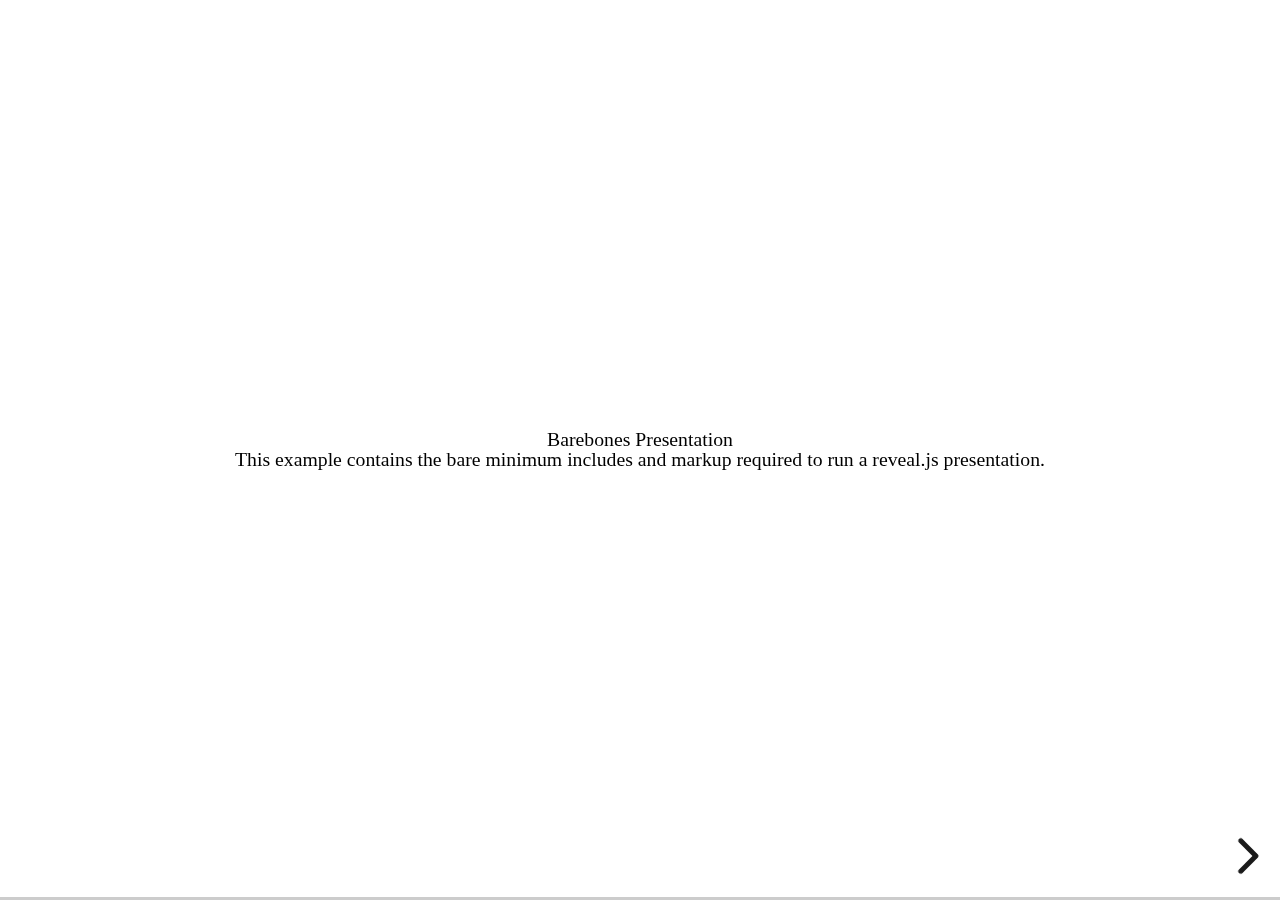
<file: test/examples/barebones.html>
<!doctype html>
<html lang="en">

	<head>
		<meta charset="utf-8">

		<title>reveal.js - Barebones</title>

		<link rel="stylesheet" href="../../css/reveal.css">
	</head>

	<body>

		<div class="reveal">

			<div class="slides">

				<section>
					<h2>Barebones Presentation</h2>
					<p>This example contains the bare minimum includes and markup required to run a reveal.js presentation.</p>
				</section>

				<section>
					<h2>No Theme</h2>
					<p>There's no theme included, so it will fall back on browser defaults.</p>
				</section>

			</div>

		</div>

		<script src="../../js/reveal.js"></script>

		<script>

			Reveal.initialize();

		</script>

	</body>
</html>
</file>
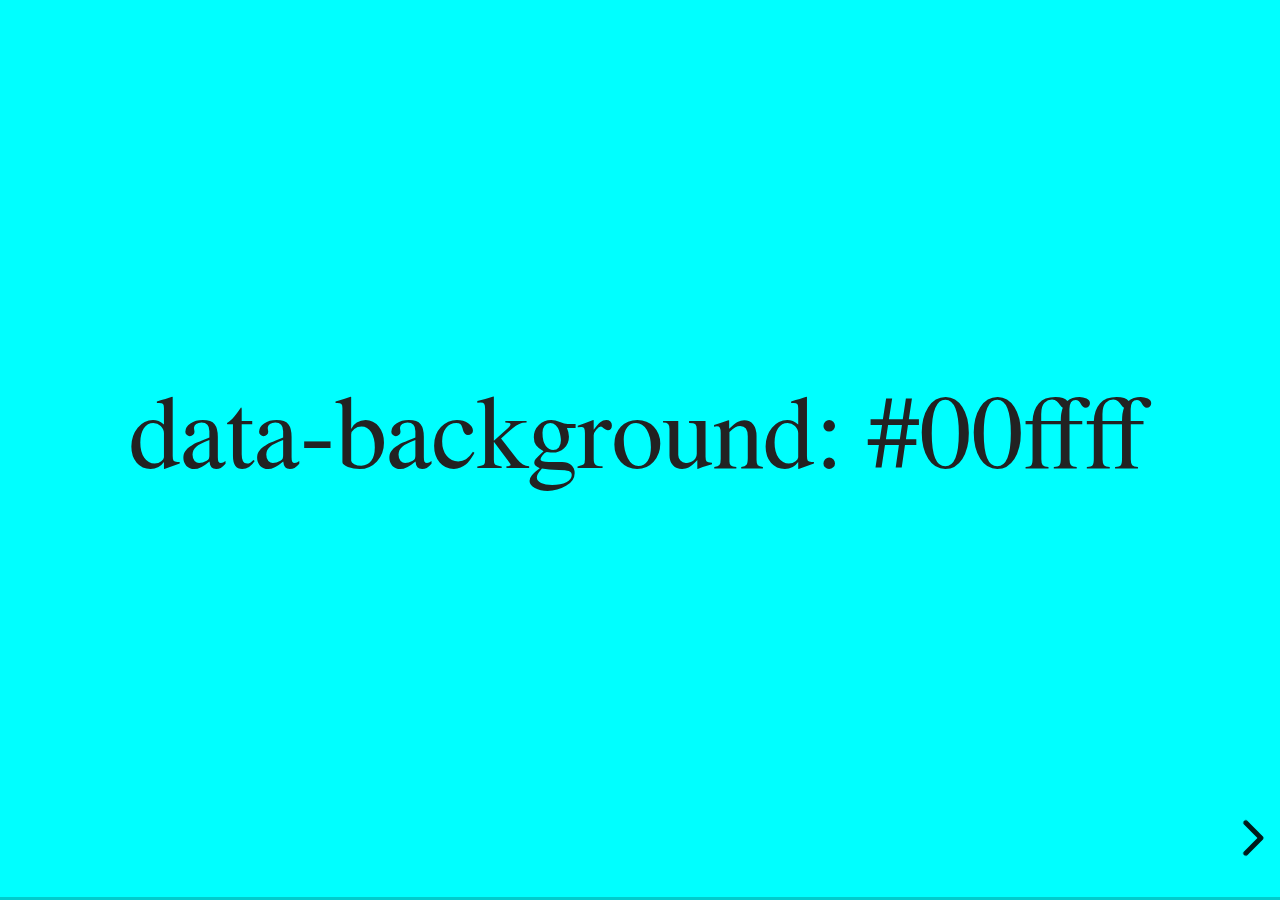
<file: test/examples/slide-backgrounds.html>
<!doctype html>
<html lang="en">

	<head>
		<meta charset="utf-8">

		<title>reveal.js - Slide Backgrounds</title>

		<meta name="viewport" content="width=device-width, initial-scale=1.0, maximum-scale=1.0, user-scalable=no">

		<link rel="stylesheet" href="../../css/reveal.css">
		<link rel="stylesheet" href="../../css/theme/serif.css" id="theme">
		<style type="text/css" media="screen">
			.slides section.has-dark-background,
			.slides section.has-dark-background h2 {
				color: #fff;
			}
			.slides section.has-light-background,
			.slides section.has-light-background h2 {
				color: #222;
			}
		</style>
	</head>

	<body>

		<div class="reveal">

			<div class="slides">

				<section data-background="#00ffff">
					<h2>data-background: #00ffff</h2>
				</section>

				<section data-background="#bb00bb">
					<h2>data-background: #bb00bb</h2>
				</section>

				<section data-background-color="lightblue">
					<h2>data-background: lightblue</h2>
				</section>

				<section>
					<section data-background="#ff0000">
						<h2>data-background: #ff0000</h2>
					</section>
					<section data-background="rgba(0, 0, 0, 0.2)">
						<h2>data-background: rgba(0, 0, 0, 0.2)</h2>
					</section>
					<section data-background="salmon">
						<h2>data-background: salmon</h2>
					</section>
				</section>

				<section data-background="rgba(0, 100, 100, 0.2)">
					<section>
						<h2>Background applied to stack</h2>
					</section>
					<section>
						<h2>Background applied to stack</h2>
					</section>
					<section data-background="rgb(66, 66, 66)">
						<h2>Background applied to slide inside of stack</h2>
					</section>
				</section>

				<section data-background-transition="slide" data-background="assets/image1.png">
					<h2>Background image</h2>
				</section>

				<section>
					<section data-background-transition="slide" data-background="assets/image1.png">
						<h2>Background image</h2>
					</section>
					<section data-background-transition="slide" data-background="assets/image1.png">
						<h2>Background image</h2>
					</section>
				</section>

				<section data-background="assets/image2.png" data-background-size="100px" data-background-repeat="repeat" data-background-color="#111">
					<h2>Background image</h2>
					<pre>data-background-size="100px" data-background-repeat="repeat" data-background-color="#111"</pre>
				</section>

				<section data-background="#888888">
					<h2>Same background twice (1/2)</h2>
				</section>
				<section data-background="#888888">
					<h2>Same background twice (2/2)</h2>
				</section>

				<section data-background-video="https://s3.amazonaws.com/static.slid.es/site/homepage/v1/homepage-video-editor.mp4,https://s3.amazonaws.com/static.slid.es/site/homepage/v1/homepage-video-editor.webm">
					<h2>Video background</h2>
				</section>

				<section data-background-iframe="https://slides.com/news/make-better-presentations/embed?style=hidden&autoSlide=4000">
					<h2>Iframe background</h2>
				</section>

				<section>
					<section data-background="#417203">
						<h2>Same background twice vertical (1/2)</h2>
					</section>
					<section data-background="#417203">
						<h2>Same background twice vertical (2/2)</h2>
					</section>
				</section>

				<section data-background="#934f4d">
					<h2>Same background from horizontal to vertical (1/3)</h2>
				</section>
				<section>
					<section data-background="#934f4d">
						<h2>Same background from horizontal to vertical (2/3)</h2>
					</section>
					<section data-background="#934f4d">
						<h2>Same background from horizontal to vertical (3/3)</h2>
					</section>
				</section>

			</div>

		</div>

		<script src="../../lib/js/head.min.js"></script>
		<script src="../../js/reveal.js"></script>

		<script>

			// Full list of configuration options available here:
			// https://github.com/hakimel/reveal.js#configuration
			Reveal.initialize({
				center: true,
				// rtl: true,

				transition: 'linear',
				// transitionSpeed: 'slow',
				// backgroundTransition: 'slide'
			});

		</script>

	</body>
</html>
</file>
<file: css/theme/dylan.css>
/**
 * Black theme for reveal.js. This is the opposite of the 'white' theme.
 *
 * By Hakim El Hattab, http://hakim.se
 */
@import url(../../lib/font/source-sans-pro/source-sans-pro.css);
@import url("https://fonts.googleapis.com/css?family=Fira+Mono");
section.has-light-background, section.has-light-background h1, section.has-light-background h2, section.has-light-background h3, section.has-light-background h4, section.has-light-background h5, section.has-light-background h6 {
  color: #2d2a2e; }

.reveal h1::before {
  content: "# "; }

.reveal h2::before {
  content: "## "; }

.reveal h3::before {
  content: "### "; }

.reveal h4::before {
  content: "#### "; }

.reveal h2.subheading {
  font-size: 1.2em;
  color: #fc9867; }

.reveal h3.subheading {
  font-size: 0.9em;
  color: #a9dc76; }

.reveal h4.subheading {
  font-size: 0.6em;
  color: #ab9df2; }

.reveal h1.no-markdown::before {
  content: ""; }

.reveal h2.no-markdown::before {
  content: ""; }

.reveal h3.no-markdown::before {
  content: ""; }

.reveal h4.no-markdown::before {
  content: ""; }

.reveal pre {
  border-style: solid;
  border-width: 46px;
  border-color: #2d2a2e;
  font-size: 110%;
  border-radius: 24px;
  width: 80%; }

.reveal code {
  overflow: auto; }

.reveal img {
  max-width: 700px; }

.reveal .grid-columns {
  display: grid;
  grid-template-columns: repeat(auto-fill, minmax(350px, 1fr)); }

.reveal .grid-rows {
  display: grid;
  grid-template-rows: repeat(auto-fill, minmax(350px, 1fr));
  grid-gap: 30px; }

.reveal .flex-row {
  display: flex; }

.reveal .flex-column {
  display: flex;
  flex-direction: column; }

.reveal .content-center {
  align-items: center;
  justify-content: center; }

.reveal .justify-space-around {
  justify-content: space-around; }

.reveal .center {
  align-self: center;
  justify-self: center; }

.reveal .circle-img {
  border-radius: 500px; }

.reveal .med-img {
  max-width: 300px; }

.reveal .slide-content {
  display: grid;
  grid-template-columns: repeat(auto-fill, minmax(350px, 1fr)); }

.reveal .small-text {
  font-size: 0.5em; }

.reveal .medium-text {
  font-size: 0.8em; }

.reveal .large-text {
  font-size: 1.5em; }

.reveal .small-img {
  width: 300px; }

.reveal .medium-img {
  max-width: 500px;
  max-height: 350px; }

.reveal .large-img {
  width: 700px; }

.reveal .social {
  margin: 0;
  justify-content: space-around;
  list-style-type: none;
  width: 100%; }

.reveal .slide__pillars-of-a11y .pillars {
  width: 100%;
  justify-content: space-around;
  list-style: none;
  margin: 30px 0; }

.reveal .slide__pillars-of-a11y .pillars-of-a11y__content {
  display: grid;
  grid-template-rows: 1fr 4fr;
  grid-template-columns: 1fr 1fr 1fr;
  grid-gap: 30px; }

.reveal .slide__disability-type .list p {
  max-width: 400px;
  text-align: center;
  align-self: center; }

.reveal .slide__assistive-tech .tools {
  margin: 50px auto;
  display: grid;
  grid-template-columns: 1fr 1fr 1fr 1fr;
  grid-gap: 30px;
  justify-content: center;
  align-items: center; }
  .reveal .slide__assistive-tech .tools h4::before {
    content: ''; }
  .reveal .slide__assistive-tech .tools .tool {
    max-width: 300px;
    min-height: 300px; }
    .reveal .slide__assistive-tech .tools .tool img {
      display: block; }

/*********************************************
 * GLOBAL STYLES
 *********************************************/
body {
  background: #2d2a2e;
  background-color: #2d2a2e; }

.reveal {
  font-family: "Fira Mono", monospace;
  font-size: 42px;
  font-weight: normal;
  color: #fcfcfa; }

::selection {
  color: #fff;
  background: #e9f6dc;
  text-shadow: none; }

::-moz-selection {
  color: #fff;
  background: #e9f6dc;
  text-shadow: none; }

.reveal .slides section,
.reveal .slides section > section {
  line-height: 1.3;
  font-weight: inherit; }

/*********************************************
 * HEADERS
 *********************************************/
.reveal h1,
.reveal h2,
.reveal h3,
.reveal h4,
.reveal h5,
.reveal h6 {
  margin: 0 0 20px 0;
  color: #ffd866;
  font-family: "Fira Mono", monospace;
  font-weight: 300;
  line-height: 1.2;
  letter-spacing: normal;
  text-transform: none;
  text-shadow: none;
  word-wrap: break-word; }

.reveal h1 {
  font-size: 2.5em; }

.reveal h2 {
  font-size: 1.6em; }

.reveal h3 {
  font-size: 1.3em; }

.reveal h4 {
  font-size: 1em; }

.reveal h1 {
  text-shadow: none; }

/*********************************************
 * OTHER
 *********************************************/
.reveal p {
  margin: 20px 0;
  line-height: 1.3; }

/* Ensure certain elements are never larger than the slide itself */
.reveal img,
.reveal video,
.reveal iframe {
  max-width: 95%;
  max-height: 95%; }

.reveal strong,
.reveal b {
  font-weight: bold; }

.reveal em {
  font-style: italic; }

.reveal ol,
.reveal dl,
.reveal ul {
  display: inline-block;
  text-align: left;
  margin: 0 0 0 1em; }

.reveal ol {
  list-style-type: decimal; }

.reveal ul {
  list-style-type: disc; }

.reveal ul ul {
  list-style-type: square; }

.reveal ul ul ul {
  list-style-type: circle; }

.reveal ul ul,
.reveal ul ol,
.reveal ol ol,
.reveal ol ul {
  display: block;
  margin-left: 40px; }

.reveal dt {
  font-weight: bold; }

.reveal dd {
  margin-left: 40px; }

.reveal blockquote {
  display: block;
  position: relative;
  width: 70%;
  margin: 20px auto;
  padding: 5px;
  font-style: italic;
  background: rgba(255, 255, 255, 0.05);
  box-shadow: 0px 0px 2px rgba(0, 0, 0, 0.2); }

.reveal blockquote p:first-child,
.reveal blockquote p:last-child {
  display: inline-block; }

.reveal q {
  font-style: italic; }

.reveal pre {
  display: block;
  position: relative;
  width: 90%;
  margin: 20px auto;
  text-align: left;
  font-size: 0.55em;
  font-family: monospace;
  line-height: 1.2em;
  word-wrap: break-word;
  box-shadow: 0px 0px 6px rgba(0, 0, 0, 0.3); }

.reveal code {
  font-family: monospace;
  text-transform: none; }

.reveal pre code {
  display: block;
  padding: 5px;
  overflow: auto;
  max-height: 400px;
  word-wrap: normal; }

.reveal table {
  margin: auto;
  border-collapse: collapse;
  border-spacing: 0; }

.reveal table th {
  font-weight: bold; }

.reveal table th,
.reveal table td {
  text-align: left;
  padding: 0.2em 0.5em 0.2em 0.5em;
  border-bottom: 1px solid; }

.reveal table th[align="center"],
.reveal table td[align="center"] {
  text-align: center; }

.reveal table th[align="right"],
.reveal table td[align="right"] {
  text-align: right; }

.reveal table tbody tr:last-child th,
.reveal table tbody tr:last-child td {
  border-bottom: none; }

.reveal sup {
  vertical-align: super;
  font-size: smaller; }

.reveal sub {
  vertical-align: sub;
  font-size: smaller; }

.reveal small {
  display: inline-block;
  font-size: 0.6em;
  line-height: 1.2em;
  vertical-align: top; }

.reveal small * {
  vertical-align: top; }

/*********************************************
 * LINKS
 *********************************************/
.reveal a {
  color: #a9dc76;
  text-decoration: none;
  -webkit-transition: color .15s ease;
  -moz-transition: color .15s ease;
  transition: color .15s ease; }

.reveal a:hover {
  color: #cfecb3;
  text-shadow: none;
  border: none; }

.reveal .roll span:after {
  color: #fff;
  background: #83cc39; }

/*********************************************
 * IMAGES
 *********************************************/
.reveal section img {
  margin: 15px 0px;
  background: rgba(255, 255, 255, 0.12);
  border: 4px solid #fcfcfa;
  box-shadow: 0 0 10px rgba(0, 0, 0, 0.15); }

.reveal section img.plain {
  border: 0;
  box-shadow: none; }

.reveal a img {
  -webkit-transition: all .15s linear;
  -moz-transition: all .15s linear;
  transition: all .15s linear; }

.reveal a:hover img {
  background: rgba(255, 255, 255, 0.2);
  border-color: #a9dc76;
  box-shadow: 0 0 20px rgba(0, 0, 0, 0.55); }

/*********************************************
 * NAVIGATION CONTROLS
 *********************************************/
.reveal .controls {
  color: #a9dc76; }

/*********************************************
 * PROGRESS BAR
 *********************************************/
.reveal .progress {
  background: rgba(0, 0, 0, 0.2);
  color: #a9dc76; }

.reveal .progress span {
  -webkit-transition: width 800ms cubic-bezier(0.26, 0.86, 0.44, 0.985);
  -moz-transition: width 800ms cubic-bezier(0.26, 0.86, 0.44, 0.985);
  transition: width 800ms cubic-bezier(0.26, 0.86, 0.44, 0.985); }

/*********************************************
 * PRINT BACKGROUND
 *********************************************/
@media print {
  .backgrounds {
    background-color: #2d2a2e; } }
</file>
<file: lib/css/monokai-pro.css>
/*

Monokai Pro. Derived from Monokai.pro by Monokai https://www.monokai.pro/

*/

.hljs {
  display: block;
  overflow-x: auto;
  padding: 0.5em;
  background: #2d2a2e;
}

.hljs,
.hljs-tag,
.hljs-subst {
  color: #fcfcfa;
}

.hljs-strong,
.hljs-emphasis {
  color: #727072;
}

.hljs-bullet,
.hljs-quote,
.hljs-number,
.hljs-regexp,
.hljs-literal,
.hljs-link {
  color: #ab9df2;
}

.hljs-code,
.hljs-title,
.hljs-section,
.hljs-selector-class {
  color: #a9dc76;
}

.hljs-strong {
  font-weight: bold;
}

.hljs-emphasis {
  font-style: italic;
}

.hljs-keyword,
.hljs-selector-tag,
.hljs-name,
.hljs-attr {
  color: #ff6188;
}

.hljs-symbol,
.hljs-attribute {
  color: #78dce8;
}

.hljs-params,
.hljs-class .hljs-title {
  color: #fcfcfa;
}

.hljs-string,
.hljs-type,
.hljs-built_in,
.hljs-builtin-name,
.hljs-selector-id,
.hljs-selector-attr,
.hljs-selector-pseudo,
.hljs-addition,
.hljs-variable,
.hljs-template-variable {
  color: #f8c555;
}

.hljs-comment,
.hljs-deletion,
.hljs-meta {
  color: #727072;
}
</file>
<file: css/theme/serif.css>
/**
 * A simple theme for reveal.js presentations, similar
 * to the default theme. The accent color is brown.
 *
 * This theme is Copyright (C) 2012-2013 Owen Versteeg, http://owenversteeg.com - it is MIT licensed.
 */
.reveal a {
  line-height: 1.3em; }

/*********************************************
 * GLOBAL STYLES
 *********************************************/
body {
  background: #F0F1EB;
  background-color: #F0F1EB; }

.reveal {
  font-family: "Palatino Linotype", "Book Antiqua", Palatino, FreeSerif, serif;
  font-size: 40px;
  font-weight: normal;
  color: #000; }

::selection {
  color: #fff;
  background: #26351C;
  text-shadow: none; }

::-moz-selection {
  color: #fff;
  background: #26351C;
  text-shadow: none; }

.reveal .slides section,
.reveal .slides section > section {
  line-height: 1.3;
  font-weight: inherit; }

/*********************************************
 * HEADERS
 *********************************************/
.reveal h1,
.reveal h2,
.reveal h3,
.reveal h4,
.reveal h5,
.reveal h6 {
  margin: 0 0 20px 0;
  color: #383D3D;
  font-family: "Palatino Linotype", "Book Antiqua", Palatino, FreeSerif, serif;
  font-weight: normal;
  line-height: 1.2;
  letter-spacing: normal;
  text-transform: none;
  text-shadow: none;
  word-wrap: break-word; }

.reveal h1 {
  font-size: 3.77em; }

.reveal h2 {
  font-size: 2.11em; }

.reveal h3 {
  font-size: 1.55em; }

.reveal h4 {
  font-size: 1em; }

.reveal h1 {
  text-shadow: none; }

/*********************************************
 * OTHER
 *********************************************/
.reveal p {
  margin: 20px 0;
  line-height: 1.3; }

/* Ensure certain elements are never larger than the slide itself */
.reveal img,
.reveal video,
.reveal iframe {
  max-width: 95%;
  max-height: 95%; }

.reveal strong,
.reveal b {
  font-weight: bold; }

.reveal em {
  font-style: italic; }

.reveal ol,
.reveal dl,
.reveal ul {
  display: inline-block;
  text-align: left;
  margin: 0 0 0 1em; }

.reveal ol {
  list-style-type: decimal; }

.reveal ul {
  list-style-type: disc; }

.reveal ul ul {
  list-style-type: square; }

.reveal ul ul ul {
  list-style-type: circle; }

.reveal ul ul,
.reveal ul ol,
.reveal ol ol,
.reveal ol ul {
  display: block;
  margin-left: 40px; }

.reveal dt {
  font-weight: bold; }

.reveal dd {
  margin-left: 40px; }

.reveal blockquote {
  display: block;
  position: relative;
  width: 70%;
  margin: 20px auto;
  padding: 5px;
  font-style: italic;
  background: rgba(255, 255, 255, 0.05);
  box-shadow: 0px 0px 2px rgba(0, 0, 0, 0.2); }

.reveal blockquote p:first-child,
.reveal blockquote p:last-child {
  display: inline-block; }

.reveal q {
  font-style: italic; }

.reveal pre {
  display: block;
  position: relative;
  width: 90%;
  margin: 20px auto;
  text-align: left;
  font-size: 0.55em;
  font-family: monospace;
  line-height: 1.2em;
  word-wrap: break-word;
  box-shadow: 0px 0px 6px rgba(0, 0, 0, 0.3); }

.reveal code {
  font-family: monospace;
  text-transform: none; }

.reveal pre code {
  display: block;
  padding: 5px;
  overflow: auto;
  max-height: 400px;
  word-wrap: normal; }

.reveal table {
  margin: auto;
  border-collapse: collapse;
  border-spacing: 0; }

.reveal table th {
  font-weight: bold; }

.reveal table th,
.reveal table td {
  text-align: left;
  padding: 0.2em 0.5em 0.2em 0.5em;
  border-bottom: 1px solid; }

.reveal table th[align="center"],
.reveal table td[align="center"] {
  text-align: center; }

.reveal table th[align="right"],
.reveal table td[align="right"] {
  text-align: right; }

.reveal table tbody tr:last-child th,
.reveal table tbody tr:last-child td {
  border-bottom: none; }

.reveal sup {
  vertical-align: super;
  font-size: smaller; }

.reveal sub {
  vertical-align: sub;
  font-size: smaller; }

.reveal small {
  display: inline-block;
  font-size: 0.6em;
  line-height: 1.2em;
  vertical-align: top; }

.reveal small * {
  vertical-align: top; }

/*********************************************
 * LINKS
 *********************************************/
.reveal a {
  color: #51483D;
  text-decoration: none;
  -webkit-transition: color .15s ease;
  -moz-transition: color .15s ease;
  transition: color .15s ease; }

.reveal a:hover {
  color: #8b7c69;
  text-shadow: none;
  border: none; }

.reveal .roll span:after {
  color: #fff;
  background: #25211c; }

/*********************************************
 * IMAGES
 *********************************************/
.reveal section img {
  margin: 15px 0px;
  background: rgba(255, 255, 255, 0.12);
  border: 4px solid #000;
  box-shadow: 0 0 10px rgba(0, 0, 0, 0.15); }

.reveal section img.plain {
  border: 0;
  box-shadow: none; }

.reveal a img {
  -webkit-transition: all .15s linear;
  -moz-transition: all .15s linear;
  transition: all .15s linear; }

.reveal a:hover img {
  background: rgba(255, 255, 255, 0.2);
  border-color: #51483D;
  box-shadow: 0 0 20px rgba(0, 0, 0, 0.55); }

/*********************************************
 * NAVIGATION CONTROLS
 *********************************************/
.reveal .controls {
  color: #51483D; }

/*********************************************
 * PROGRESS BAR
 *********************************************/
.reveal .progress {
  background: rgba(0, 0, 0, 0.2);
  color: #51483D; }

.reveal .progress span {
  -webkit-transition: width 800ms cubic-bezier(0.26, 0.86, 0.44, 0.985);
  -moz-transition: width 800ms cubic-bezier(0.26, 0.86, 0.44, 0.985);
  transition: width 800ms cubic-bezier(0.26, 0.86, 0.44, 0.985); }

/*********************************************
 * PRINT BACKGROUND
 *********************************************/
@media print {
  .backgrounds {
    background-color: #F0F1EB; } }
</file>
<file: test/qunit-2.5.0.css>
/*!
 * QUnit 2.5.0
 * https://qunitjs.com/
 *
 * Copyright jQuery Foundation and other contributors
 * Released under the MIT license
 * https://jquery.org/license
 *
 * Date: 2018-01-10T02:56Z
 */

/** Font Family and Sizes */

#qunit-tests, #qunit-header, #qunit-banner, #qunit-testrunner-toolbar, #qunit-filteredTest, #qunit-userAgent, #qunit-testresult {
	font-family: "Helvetica Neue Light", "HelveticaNeue-Light", "Helvetica Neue", Calibri, Helvetica, Arial, sans-serif;
}

#qunit-testrunner-toolbar, #qunit-filteredTest, #qunit-userAgent, #qunit-testresult, #qunit-tests li { font-size: small; }
#qunit-tests { font-size: smaller; }


/** Resets */

#qunit-tests, #qunit-header, #qunit-banner, #qunit-filteredTest, #qunit-userAgent, #qunit-testresult, #qunit-modulefilter {
	margin: 0;
	padding: 0;
}


/** Header (excluding toolbar) */

#qunit-header {
	padding: 0.5em 0 0.5em 1em;

	color: #8699A4;
	background-color: #0D3349;

	font-size: 1.5em;
	line-height: 1em;
	font-weight: 400;

	border-radius: 5px 5px 0 0;
}

#qunit-header a {
	text-decoration: none;
	color: #C2CCD1;
}

#qunit-header a:hover,
#qunit-header a:focus {
	color: #FFF;
}

#qunit-banner {
	height: 5px;
}

#qunit-filteredTest {
	padding: 0.5em 1em 0.5em 1em;
	color: #366097;
	background-color: #F4FF77;
}

#qunit-userAgent {
	padding: 0.5em 1em 0.5em 1em;
	color: #FFF;
	background-color: #2B81AF;
	text-shadow: rgba(0, 0, 0, 0.5) 2px 2px 1px;
}


/** Toolbar */

#qunit-testrunner-toolbar {
	padding: 0.5em 1em 0.5em 1em;
	color: #5E740B;
	background-color: #EEE;
}

#qunit-testrunner-toolbar .clearfix {
	height: 0;
	clear: both;
}

#qunit-testrunner-toolbar label {
	display: inline-block;
}

#qunit-testrunner-toolbar input[type=checkbox],
#qunit-testrunner-toolbar input[type=radio] {
	margin: 3px;
	vertical-align: -2px;
}

#qunit-testrunner-toolbar input[type=text] {
	box-sizing: border-box;
	height: 1.6em;
}

.qunit-url-config,
.qunit-filter,
#qunit-modulefilter {
	display: inline-block;
	line-height: 2.1em;
}

.qunit-filter,
#qunit-modulefilter {
	float: right;
	position: relative;
	margin-left: 1em;
}

.qunit-url-config label {
	margin-right: 0.5em;
}

#qunit-modulefilter-search {
	box-sizing: border-box;
	width: 400px;
}

#qunit-modulefilter-search-container:after {
	position: absolute;
	right: 0.3em;
	content: "\25bc";
	color: black;
}

#qunit-modulefilter-dropdown {
	/* align with #qunit-modulefilter-search */
	box-sizing: border-box;
	width: 400px;
	position: absolute;
	right: 0;
	top: 50%;
	margin-top: 0.8em;

	border: 1px solid #D3D3D3;
	border-top: none;
	border-radius: 0 0 .25em .25em;
	color: #000;
	background-color: #F5F5F5;
	z-index: 99;
}

#qunit-modulefilter-dropdown a {
	color: inherit;
	text-decoration: none;
}

#qunit-modulefilter-dropdown .clickable.checked {
	font-weight: bold;
	color: #000;
	background-color: #D2E0E6;
}

#qunit-modulefilter-dropdown .clickable:hover {
	color: #FFF;
	background-color: #0D3349;
}

#qunit-modulefilter-actions {
	display: block;
	overflow: auto;

	/* align with #qunit-modulefilter-dropdown-list */
	font: smaller/1.5em sans-serif;
}

#qunit-modulefilter-dropdown #qunit-modulefilter-actions > * {
	box-sizing: border-box;
	max-height: 2.8em;
	display: block;
	padding: 0.4em;
}

#qunit-modulefilter-dropdown #qunit-modulefilter-actions > button {
	float: right;
	font: inherit;
}

#qunit-modulefilter-dropdown #qunit-modulefilter-actions > :last-child {
	/* insert padding to align with checkbox margins */
	padding-left: 3px;
}

#qunit-modulefilter-dropdown-list {
	max-height: 200px;
	overflow-y: auto;
	margin: 0;
	border-top: 2px groove threedhighlight;
	padding: 0.4em 0 0;
	font: smaller/1.5em sans-serif;
}

#qunit-modulefilter-dropdown-list li {
	white-space: nowrap;
	overflow: hidden;
	text-overflow: ellipsis;
}

#qunit-modulefilter-dropdown-list .clickable {
	display: block;
	padding-left: 0.15em;
}


/** Tests: Pass/Fail */

#qunit-tests {
	list-style-position: inside;
}

#qunit-tests li {
	padding: 0.4em 1em 0.4em 1em;
	border-bottom: 1px solid #FFF;
	list-style-position: inside;
}

#qunit-tests > li {
	display: none;
}

#qunit-tests li.running,
#qunit-tests li.pass,
#qunit-tests li.fail,
#qunit-tests li.skipped,
#qunit-tests li.aborted {
	display: list-item;
}

#qunit-tests.hidepass {
	position: relative;
}

#qunit-tests.hidepass li.running,
#qunit-tests.hidepass li.pass:not(.todo) {
	visibility: hidden;
	position: absolute;
	width:   0;
	height:  0;
	padding: 0;
	border:  0;
	margin:  0;
}

#qunit-tests li strong {
	cursor: pointer;
}

#qunit-tests li.skipped strong {
	cursor: default;
}

#qunit-tests li a {
	padding: 0.5em;
	color: #C2CCD1;
	text-decoration: none;
}

#qunit-tests li p a {
	padding: 0.25em;
	color: #6B6464;
}
#qunit-tests li a:hover,
#qunit-tests li a:focus {
	color: #000;
}

#qunit-tests li .runtime {
	float: right;
	font-size: smaller;
}

.qunit-assert-list {
	margin-top: 0.5em;
	padding: 0.5em;

	background-color: #FFF;

	border-radius: 5px;
}

.qunit-source {
	margin: 0.6em 0 0.3em;
}

.qunit-collapsed {
	display: none;
}

#qunit-tests table {
	border-collapse: collapse;
	margin-top: 0.2em;
}

#qunit-tests th {
	text-align: right;
	vertical-align: top;
	padding: 0 0.5em 0 0;
}

#qunit-tests td {
	vertical-align: top;
}

#qunit-tests pre {
	margin: 0;
	white-space: pre-wrap;
	word-wrap: break-word;
}

#qunit-tests del {
	color: #374E0C;
	background-color: #E0F2BE;
	text-decoration: none;
}

#qunit-tests ins {
	color: #500;
	background-color: #FFCACA;
	text-decoration: none;
}

/*** Test Counts */

#qunit-tests b.counts                       { color: #000; }
#qunit-tests b.passed                       { color: #5E740B; }
#qunit-tests b.failed                       { color: #710909; }

#qunit-tests li li {
	padding: 5px;
	background-color: #FFF;
	border-bottom: none;
	list-style-position: inside;
}

/*** Passing Styles */

#qunit-tests li li.pass {
	color: #3C510C;
	background-color: #FFF;
	border-left: 10px solid #C6E746;
}

#qunit-tests .pass                          { color: #528CE0; background-color: #D2E0E6; }
#qunit-tests .pass .test-name               { color: #366097; }

#qunit-tests .pass .test-actual,
#qunit-tests .pass .test-expected           { color: #999; }

#qunit-banner.qunit-pass                    { background-color: #C6E746; }

/*** Failing Styles */

#qunit-tests li li.fail {
	color: #710909;
	background-color: #FFF;
	border-left: 10px solid #EE5757;
	white-space: pre;
}

#qunit-tests > li:last-child {
	border-radius: 0 0 5px 5px;
}

#qunit-tests .fail                          { color: #000; background-color: #EE5757; }
#qunit-tests .fail .test-name,
#qunit-tests .fail .module-name             { color: #000; }

#qunit-tests .fail .test-actual             { color: #EE5757; }
#qunit-tests .fail .test-expected           { color: #008000; }

#qunit-banner.qunit-fail                    { background-color: #EE5757; }


/*** Aborted tests */
#qunit-tests .aborted { color: #000; background-color: orange; }
/*** Skipped tests */

#qunit-tests .skipped {
	background-color: #EBECE9;
}

#qunit-tests .qunit-todo-label,
#qunit-tests .qunit-skipped-label {
	background-color: #F4FF77;
	display: inline-block;
	font-style: normal;
	color: #366097;
	line-height: 1.8em;
	padding: 0 0.5em;
	margin: -0.4em 0.4em -0.4em 0;
}

#qunit-tests .qunit-todo-label {
	background-color: #EEE;
}

/** Result */

#qunit-testresult {
	color: #2B81AF;
	background-color: #D2E0E6;

	border-bottom: 1px solid #FFF;
}
#qunit-testresult .clearfix {
	height: 0;
	clear: both;
}
#qunit-testresult .module-name {
	font-weight: 700;
}
#qunit-testresult-display {
	padding: 0.5em 1em 0.5em 1em;
	width: 85%;
	float:left;
}
#qunit-testresult-controls {
	padding: 0.5em 1em 0.5em 1em;
  width: 10%;
	float:left;
}

/** Fixture */

#qunit-fixture {
	position: absolute;
	top: -10000px;
	left: -10000px;
	width: 1000px;
	height: 1000px;
}
</file>
